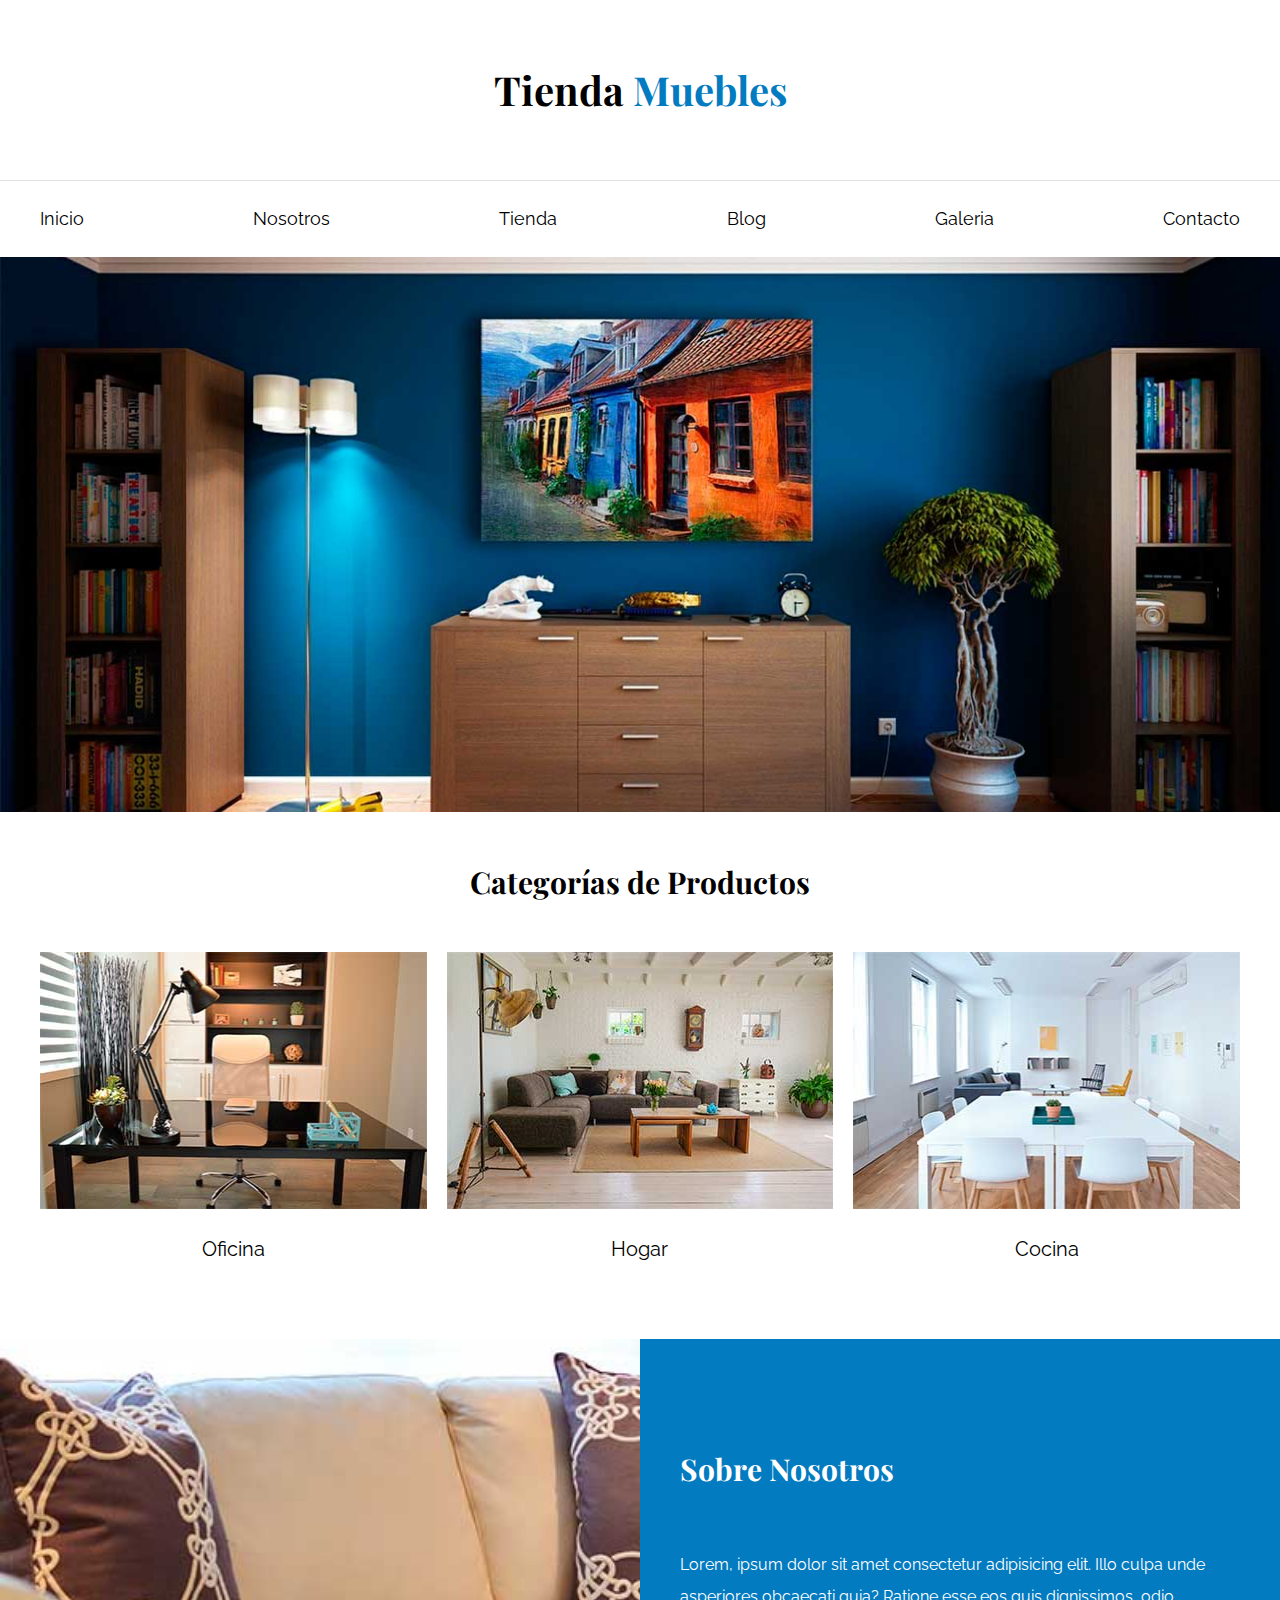
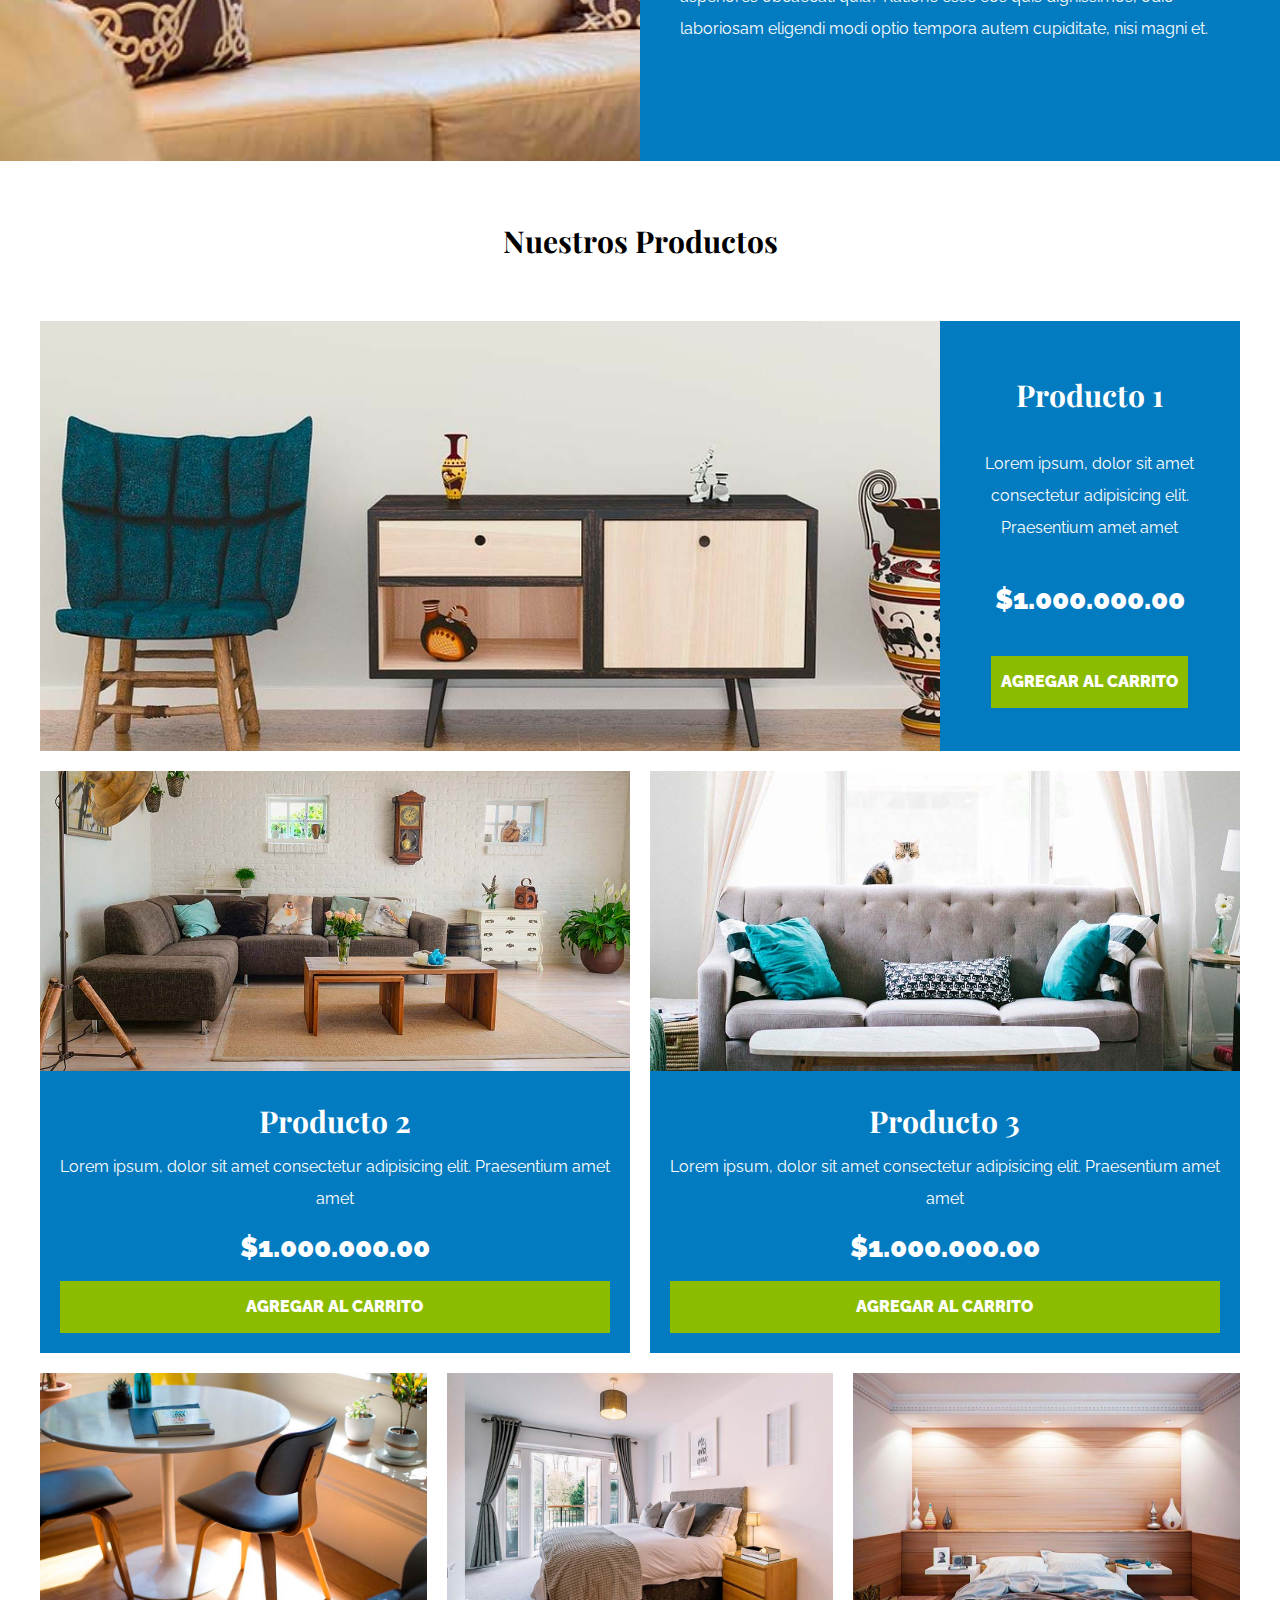
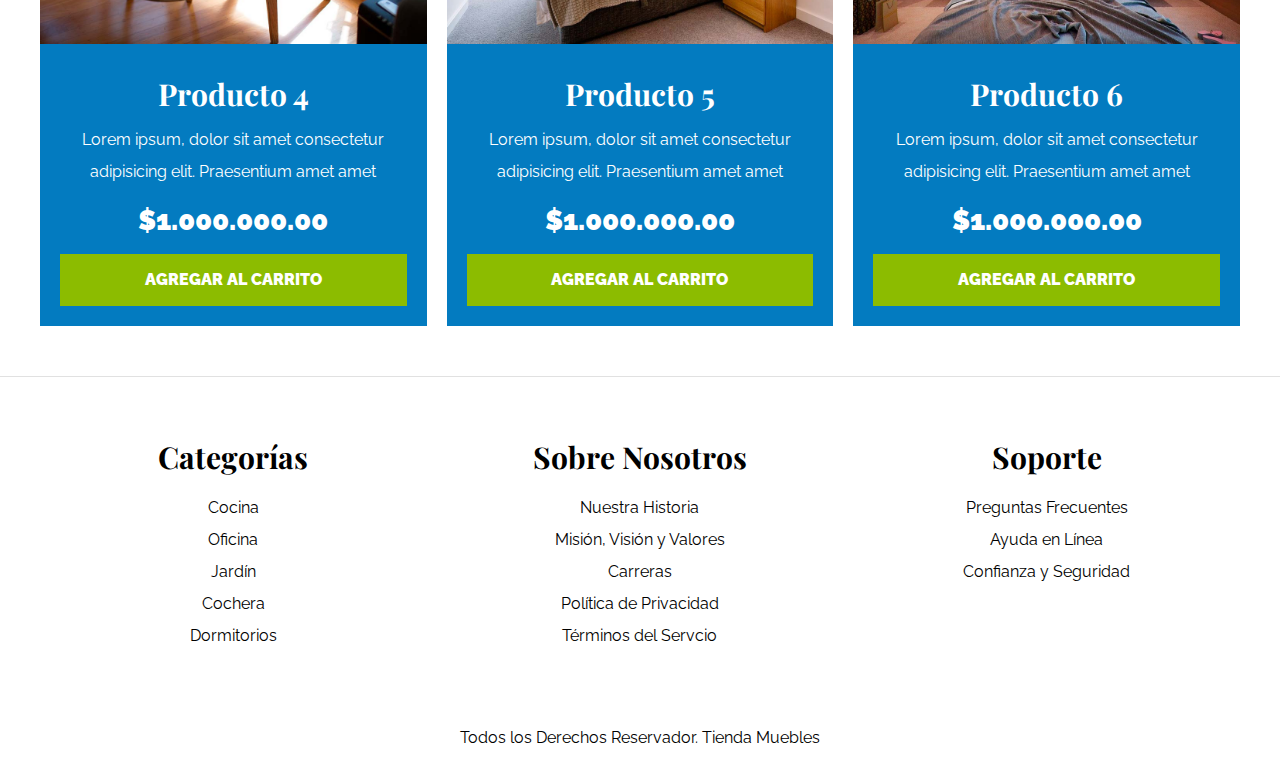
<file: index.html>
<!DOCTYPE html>
<html lang="es">
  <head>
    <meta charset="UTF-8" />
    <meta http-equiv="X-UA-Compatible" content="IE=edge" />
    <meta name="viewport" content="width=device-width, initial-scale=1.0" />
    <link rel="stylesheet" href="/assets/normalize.css" />
    <link rel="preconnect" href="https://fonts.googleapis.com" />
    <link rel="preconnect" href="https://fonts.gstatic.com" crossorigin />
    <link
      href="https://fonts.googleapis.com/css2?family=Playfair+Display:wght@700&family=Raleway:wght@400;700;900&display=swap"
      rel="stylesheet"
    />
    <link rel="stylesheet" href="/assets/styles.css" />
    <title>Tienda de Muebles</title>
  </head>
  <body>
    <header>
      <h1 class="nombre-sitio">Tienda <span>Muebles</span></h1>
    </header>

    <div class="contenedor-navegacion">
      <nav class="nav-principal contenedor">
        <a href="index.html" class="nav-enlace">Inicio</a>
        <a href="nosotros.html" class="nav-enlace">Nosotros</a>
        <a href="tienda.html" class="nav-enlace">Tienda</a>
        <a href="blog.html" class="nav-enlace">Blog</a>
        <a href="galeria.html" class="nav-enlace">Galeria</a>
        <a href="Contacto.html" class="nav-enlace">Contacto</a>
      </nav>
    </div>

    <div class="heroe"></div>

    <section class="contenedor categorias">
      <h2 class="titulo-seccion">Categorías de Productos</h2>
      <div class="listado-categorias">
        <div class="categoria">
          <img src="/assets/img/categoria1.jpg" alt="Imagen categoria" />
          <a href="#">Oficina</a>
        </div>

        <div class="categoria">
          <img src="/assets/img/categoria2.jpg" alt="Imagen categoria" />
          <a href="#">Hogar</a>
        </div>

        <div class="categoria">
          <img src="/assets/img/categoria3.jpg" alt="Imagen categoria" />
          <a href="#">Cocina</a>
        </div>
      </div>
    </section>

    <section class="sobre-nosotros">
      <div class="contenedor sobre-nosotros-grid">
        <div class="texto-nosotros">
          <h2>Sobre Nosotros</h2>
          <p>
            Lorem, ipsum dolor sit amet consectetur adipisicing elit. Illo culpa
            unde asperiores obcaecati quia? Ratione esse eos quis dignissimos,
            odio laboriosam eligendi modi optio tempora autem cupiditate, nisi
            magni et.
          </p>
        </div>
      </div>
    </section>

    <main class="contenido-principal contenedor">
      <h2 class="text-center">Nuestros Productos</h2>
      <div class="listado-productos contenedor">

        <div class="producto">
          <img src="/assets/img/producto1.jpg" alt="Imagen Producto" />
          <div class="texto-producto">
            <h3>Producto 1</h3>
            <p>
              Lorem ipsum, dolor sit amet consectetur adipisicing elit.
              Praesentium amet amet
            </p>
            <p class="precio">$1.000.000.00</p>
            <a href="#" class="btn">Agregar al Carrito</a>
          </div>
          <!--Info Producto-->
        </div>
        <!--Producto-->

        <div class="producto">
          <img src="/assets/img/producto2.jpg" alt="Imagen Producto" />
          <div class="texto-producto">
            <h3>Producto 2</h3>
            <p>
              Lorem ipsum, dolor sit amet consectetur adipisicing elit.
              Praesentium amet amet
            </p>
            <p class="precio">$1.000.000.00</p>
            <a href="#" class="btn">Agregar al Carrito</a>
          </div>
          <!--Info Producto-->
        </div>
        <!--Producto-->

        <div class="producto">
          <img src="/assets/img/producto3.jpg" alt="Imagen Producto" />
          <div class="texto-producto">
            <h3>Producto 3</h3>
            <p>
              Lorem ipsum, dolor sit amet consectetur adipisicing elit.
              Praesentium amet amet
            </p>
            <p class="precio">$1.000.000.00</p>
            <a href="#" class="btn">Agregar al Carrito</a>
          </div>
          <!--Info Producto-->
        </div>
        <!--Producto-->

        <div class="producto">
          <img src="/assets/img/producto4.jpg" alt="Imagen Producto" />
          <div class="texto-producto">
            <h3>Producto 4</h3>
            <p>
              Lorem ipsum, dolor sit amet consectetur adipisicing elit.
              Praesentium amet amet
            </p>
            <p class="precio">$1.000.000.00</p>
            <a href="#" class="btn">Agregar al Carrito</a>
          </div>
          <!--Info Producto-->
        </div>
        <!--Producto-->

        <div class="producto">
          <img src="/assets/img/producto5.jpg" alt="Imagen Producto" />
          <div class="texto-producto">
            <h3>Producto 5</h3>
            <p>
              Lorem ipsum, dolor sit amet consectetur adipisicing elit.
              Praesentium amet amet
            </p>
            <p class="precio">$1.000.000.00</p>
            <a href="#" class="btn">Agregar al Carrito</a>
          </div>
          <!--Info Producto-->
        </div>
        <!--Producto-->

        <div class="producto">
          <img src="/assets/img/producto6.jpg" alt="Imagen Producto" />
          <div class="texto-producto">
            <h3>Producto 6</h3>
            <p>
              Lorem ipsum, dolor sit amet consectetur adipisicing elit.
              Praesentium amet amet
            </p>
            <p class="precio">$1.000.000.00</p>
            <a href="#" class="btn">Agregar al Carrito</a>
          </div>
          <!--Info Producto-->
        </div>
        <!--Producto-->
      </div>
      <!--Fin de listado de productos-->
    </main>

    <footer class="side-footer">
      <div class="grid-footer contenedor">
        <div>
          <h3>Categorías</h3>
  
          <nav class="footer-menu">
            <a href="#">Cocina</a>
            <a href="#">Oficina</a>
            <a href="#">Jardín</a>
            <a href="#">Cochera</a>
            <a href="#">Dormitorios</a>
          </nav>
        </div>
  
        <div>
          <h3>Sobre Nosotros</h3>
  
          <nav class="footer-menu">
            <a href="#">Nuestra Historia</a>
            <a href="#">Misión, Visión y Valores</a>
            <a href="#">Carreras</a>
            <a href="#">Política de Privacidad</a>
            <a href="#">Términos del Servcio</a>
          </nav>
        </div>
  
        <div>
          <h3>Soporte</h3>
  
          <nav class="footer-menu">
            <a href="#">Preguntas Frecuentes</a>
            <a href="#">Ayuda en Línea</a>
            <a href="#">Confianza y Seguridad</a>
          </nav>
        </div>
      </div>
      <p class="copyright">Todos los Derechos Reservador. Tienda Muebles</p>
    </footer>
  </body>
</html>
</file>
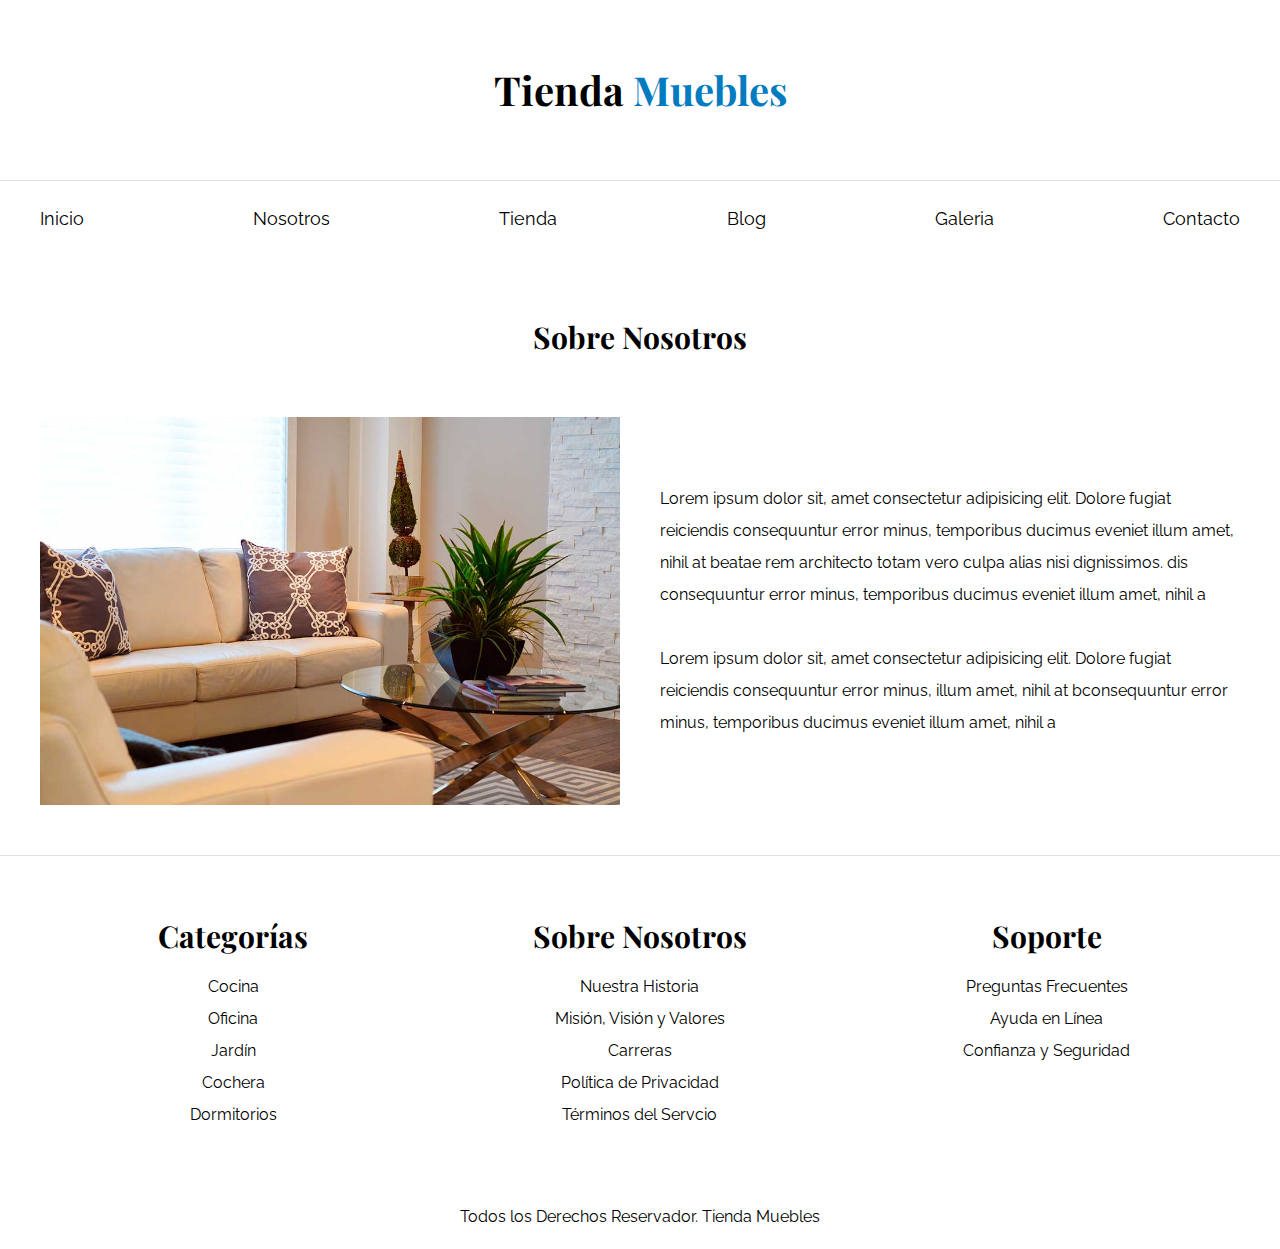
<file: base.html>
<!DOCTYPE html>
<html lang="es">
  <head>
    <meta charset="UTF-8" />
    <meta http-equiv="X-UA-Compatible" content="IE=edge" />
    <meta name="viewport" content="width=device-width, initial-scale=1.0" />
    <title>Tienda de Muebles - Nosotros</title>
    <link rel="stylesheet" href="/assets/normalize.css" />
    <link rel="preconnect" href="https://fonts.googleapis.com" />
    <link rel="preconnect" href="https://fonts.gstatic.com" crossorigin />
    <link
      href="https://fonts.googleapis.com/css2?family=Playfair+Display:wght@700&family=Raleway:wght@400;700;900&display=swap"
      rel="stylesheet"
    />
    <link rel="stylesheet" href="/assets/styles.css" />
  </head>
  <body>
    <header>
      <h1 class="nombre-sitio">Tienda <span>Muebles</span></h1>
    </header>

    <div class="contenedor-navegacion dawn">
      <nav class="nav-principal contenedor">
        <a href="index.html" class="nav-enlace">Inicio</a>
        <a href="nosotros.html" class="nav-enlace">Nosotros</a>
        <a href="tienda.html" class="nav-enlace">Tienda</a>
        <a href="blog.html" class="nav-enlace">Blog</a>
        <a href="galeria.html" class="nav-enlace">Galeria</a>
        <a href="Contacto.html" class="nav-enlace">Contacto</a>
      </nav>
    </div>

    <main class="contenedor">
      <h2 class="text-center titulo-nosotros">Sobre Nosotros</h2>

      <div class="contenido-nosotros">
        <div class="imagen">
          <img src="/assets/img/nosotros.jpg" alt="Imagen sobre nosotros">
        </div>
        
        <div class="informacion-nosotros">
          <p>Lorem ipsum dolor sit, amet consectetur adipisicing elit. Dolore fugiat reiciendis consequuntur error minus, temporibus ducimus eveniet illum amet, nihil at beatae rem architecto totam vero culpa alias nisi dignissimos. dis consequuntur error minus, temporibus ducimus eveniet illum amet, nihil a</p>
          <p>Lorem ipsum dolor sit, amet consectetur adipisicing elit. Dolore fugiat reiciendis consequuntur error minus,  illum amet, nihil at bconsequuntur error minus, temporibus ducimus eveniet illum amet, nihil a</p>
        </div>
      </div>
    </main>

    <footer class="side-footer">
      <div class="grid-footer contenedor">
        <div>
          <h3>Categorías</h3>
  
          <nav class="footer-menu">
            <a href="#">Cocina</a>
            <a href="#">Oficina</a>
            <a href="#">Jardín</a>
            <a href="#">Cochera</a>
            <a href="#">Dormitorios</a>
          </nav>
        </div>
  
        <div>
          <h3>Sobre Nosotros</h3>
  
          <nav class="footer-menu">
            <a href="#">Nuestra Historia</a>
            <a href="#">Misión, Visión y Valores</a>
            <a href="#">Carreras</a>
            <a href="#">Política de Privacidad</a>
            <a href="#">Términos del Servcio</a>
          </nav>
        </div>
  
        <div>
          <h3>Soporte</h3>
  
          <nav class="footer-menu">
            <a href="#">Preguntas Frecuentes</a>
            <a href="#">Ayuda en Línea</a>
            <a href="#">Confianza y Seguridad</a>
          </nav>
        </div>
      </div>
      <p class="copyright">Todos los Derechos Reservador. Tienda Muebles</p>
    </footer>
  </body>
</html>
</file>
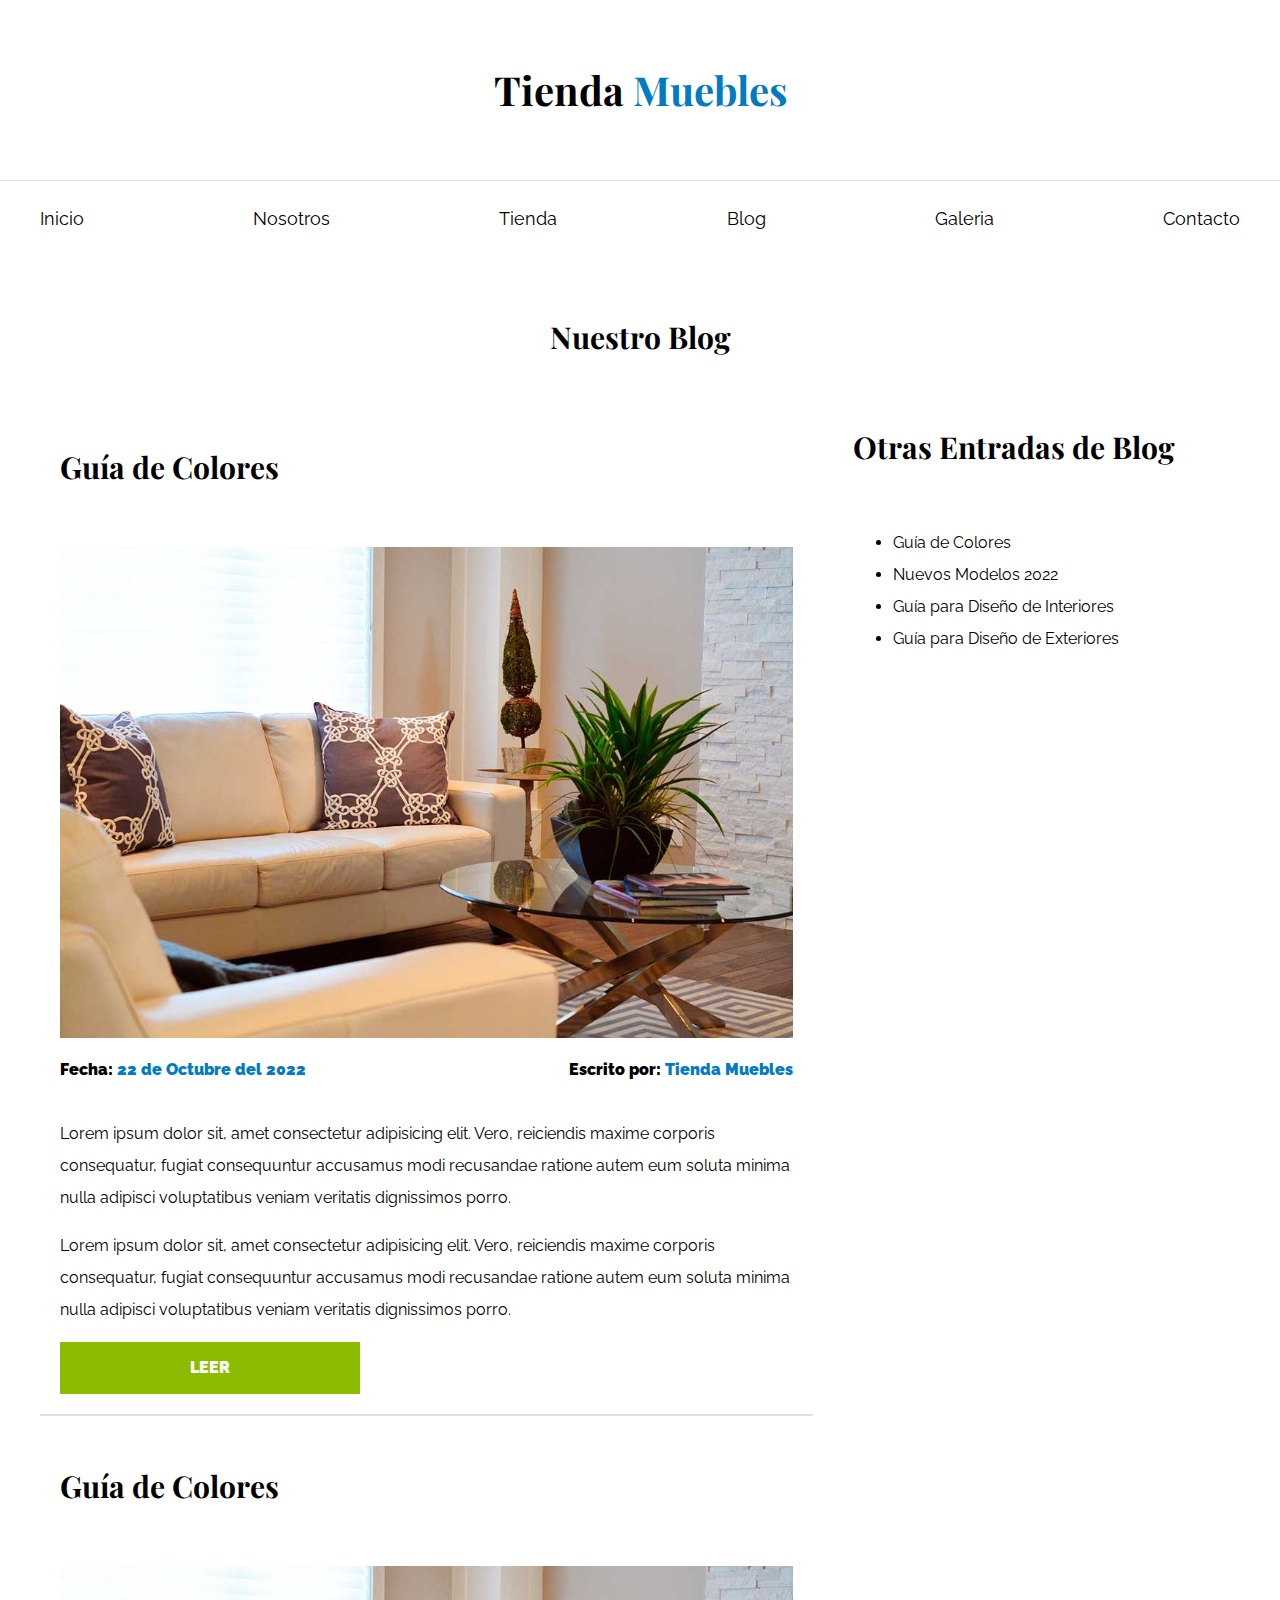
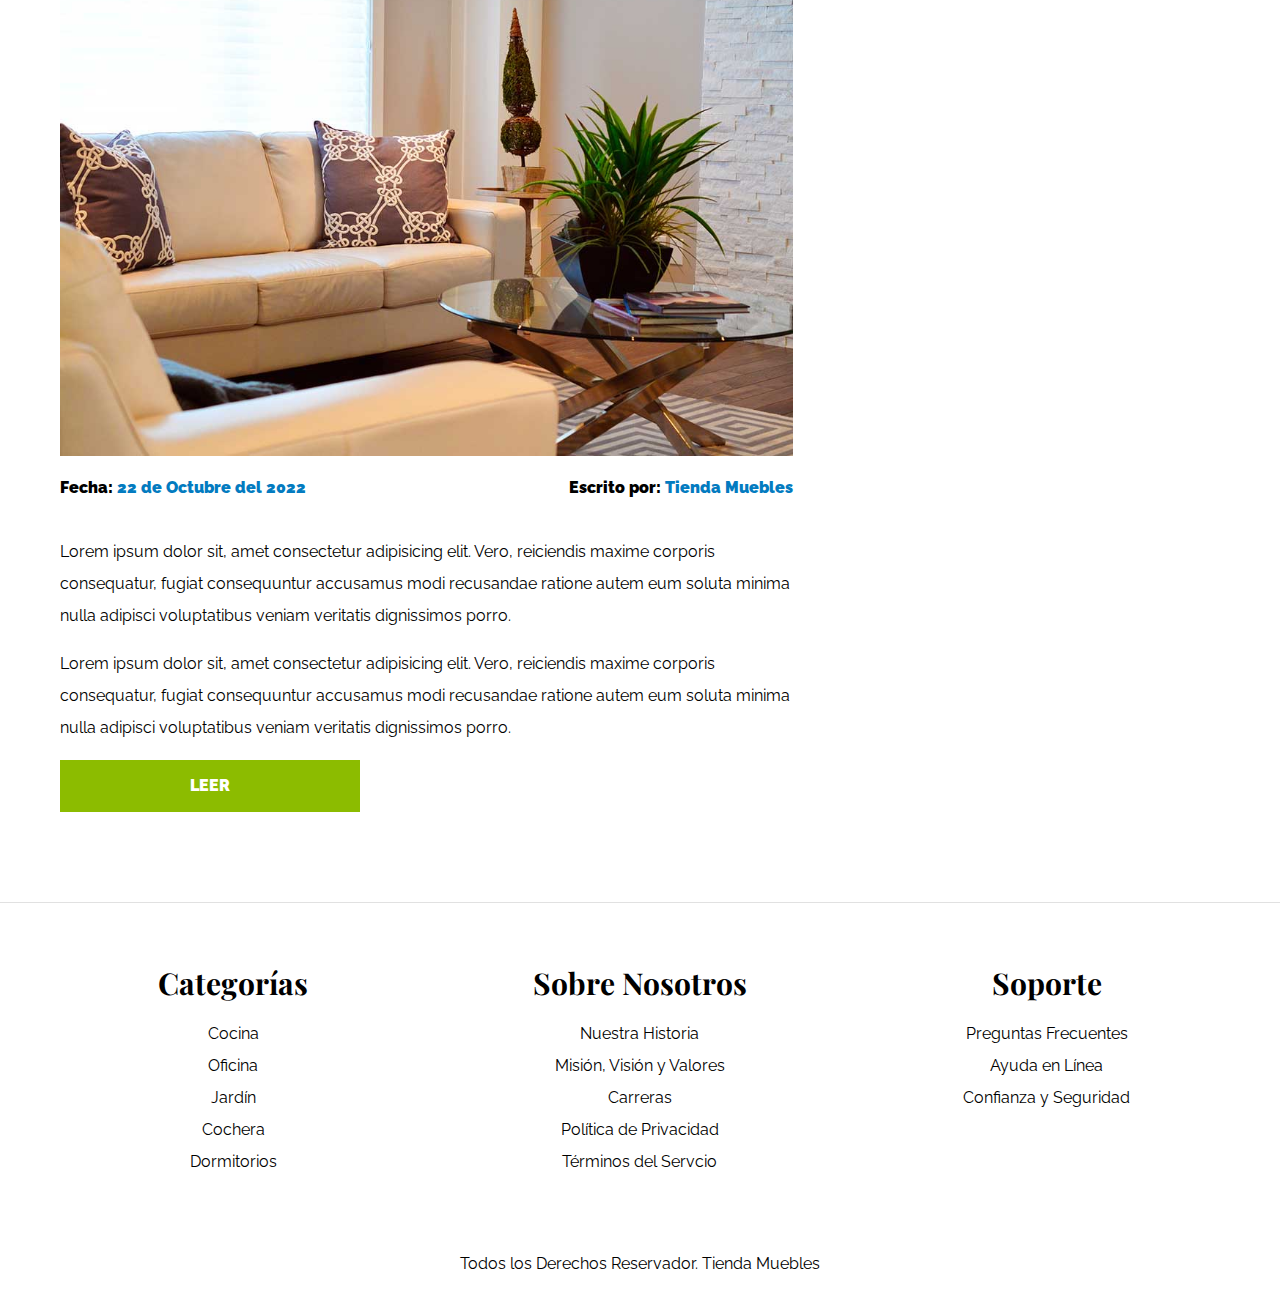
<file: blog.html>
<!DOCTYPE html>
<html lang="es">
  <head>
    <meta charset="UTF-8" />
    <meta http-equiv="X-UA-Compatible" content="IE=edge" />
    <meta name="viewport" content="width=device-width, initial-scale=1.0" />
    <title>Tienda de Muebles - Blog</title>
    <link rel="stylesheet" href="/assets/normalize.css" />
    <link rel="preconnect" href="https://fonts.googleapis.com" />
    <link rel="preconnect" href="https://fonts.gstatic.com" crossorigin />
    <link
      href="https://fonts.googleapis.com/css2?family=Playfair+Display:wght@700&family=Raleway:wght@400;700;900&display=swap"
      rel="stylesheet"
    />
    <link rel="stylesheet" href="/assets/styles.css" />
  </head>
  <body>
    <header>
      <h1 class="nombre-sitio">Tienda <span>Muebles</span></h1>
    </header>

    <div class="contenedor-navegacion dawn">
      <nav class="nav-principal contenedor">
        <a href="index.html" class="nav-enlace">Inicio</a>
        <a href="nosotros.html" class="nav-enlace">Nosotros</a>
        <a href="tienda.html" class="nav-enlace">Tienda</a>
        <a href="blog.html" class="nav-enlace">Blog</a>
        <a href="galeria.html" class="nav-enlace">Galeria</a>
        <a href="Contacto.html" class="nav-enlace">Contacto</a>
      </nav>
    </div>

    <main class="contenedor">
      <h2 class="text-center titulo-nosotros">Nuestro Blog</h2>

      <section class="contenedor-blog">
        <div class="blog">
          <article class="entrada">
            <h2>Guía de Colores</h2>

            <div class="imagen">
              <img src="/assets/img/nosotros.jpg" alt="imagen blog" />
            </div>

            <div class="entrada-meta">
              <p>Fecha: <span>22 de Octubre del 2022</span></p>
              <p>Escrito por: <span>Tienda Muebles</span></p>
            </div>

            <div class="entrada-blog">
              <p>
                Lorem ipsum dolor sit, amet consectetur adipisicing elit. Vero,
                reiciendis maxime corporis consequatur, fugiat consequuntur
                accusamus modi recusandae ratione autem eum soluta minima nulla
                adipisci voluptatibus veniam veritatis dignissimos porro.
              </p>
              <p>
                Lorem ipsum dolor sit, amet consectetur adipisicing elit. Vero,
                reiciendis maxime corporis consequatur, fugiat consequuntur
                accusamus modi recusandae ratione autem eum soluta minima nulla
                adipisci voluptatibus veniam veritatis dignissimos porro.
              </p>
            </div>
            <a href="entrada.html" class="btn max-width-30">Leer</a>
          </article>

          <article class="entrada">
            <h2>Guía de Colores</h2>

            <div class="imagen">
              <img src="/assets/img/nosotros.jpg" alt="imagen blog" />
            </div>

            <div class="entrada-meta">
              <p>Fecha: <span>22 de Octubre del 2022</span></p>
              <p>Escrito por: <span>Tienda Muebles</span></p>
            </div>

            <div class="entrada-blog">
              <p>
                Lorem ipsum dolor sit, amet consectetur adipisicing elit. Vero,
                reiciendis maxime corporis consequatur, fugiat consequuntur
                accusamus modi recusandae ratione autem eum soluta minima nulla
                adipisci voluptatibus veniam veritatis dignissimos porro.
              </p>
              <p>
                Lorem ipsum dolor sit, amet consectetur adipisicing elit. Vero,
                reiciendis maxime corporis consequatur, fugiat consequuntur
                accusamus modi recusandae ratione autem eum soluta minima nulla
                adipisci voluptatibus veniam veritatis dignissimos porro.
              </p>
            </div>
            <a href="entrada.html" class="btn max-width-30">Leer</a>
          </article>
        </div>

        <aside>
          <h3>Otras Entradas de Blog</h3>

          <ul>
            <li>
              <a href="entradas.html">Guía de Colores</a>
            </li>
            <li>
              <a href="entradas.html">Nuevos Modelos 2022</a>
            </li>
            <li>
              <a href="entradas.html">Guía para Diseño de Interiores</a>
            </li>
            <li>
              <a href="entradas.html">Guía para Diseño de Exteriores</a>
            </li>
          </ul>
        </aside>
      </section>
    </main>

    <footer class="side-footer">
      <div class="grid-footer contenedor">
        <div>
          <h3>Categorías</h3>

          <nav class="footer-menu">
            <a href="#">Cocina</a>
            <a href="#">Oficina</a>
            <a href="#">Jardín</a>
            <a href="#">Cochera</a>
            <a href="#">Dormitorios</a>
          </nav>
        </div>

        <div>
          <h3>Sobre Nosotros</h3>

          <nav class="footer-menu">
            <a href="#">Nuestra Historia</a>
            <a href="#">Misión, Visión y Valores</a>
            <a href="#">Carreras</a>
            <a href="#">Política de Privacidad</a>
            <a href="#">Términos del Servcio</a>
          </nav>
        </div>

        <div>
          <h3>Soporte</h3>

          <nav class="footer-menu">
            <a href="#">Preguntas Frecuentes</a>
            <a href="#">Ayuda en Línea</a>
            <a href="#">Confianza y Seguridad</a>
          </nav>
        </div>
      </div>
      <p class="copyright">Todos los Derechos Reservador. Tienda Muebles</p>
    </footer>
  </body>
</html>
</file>
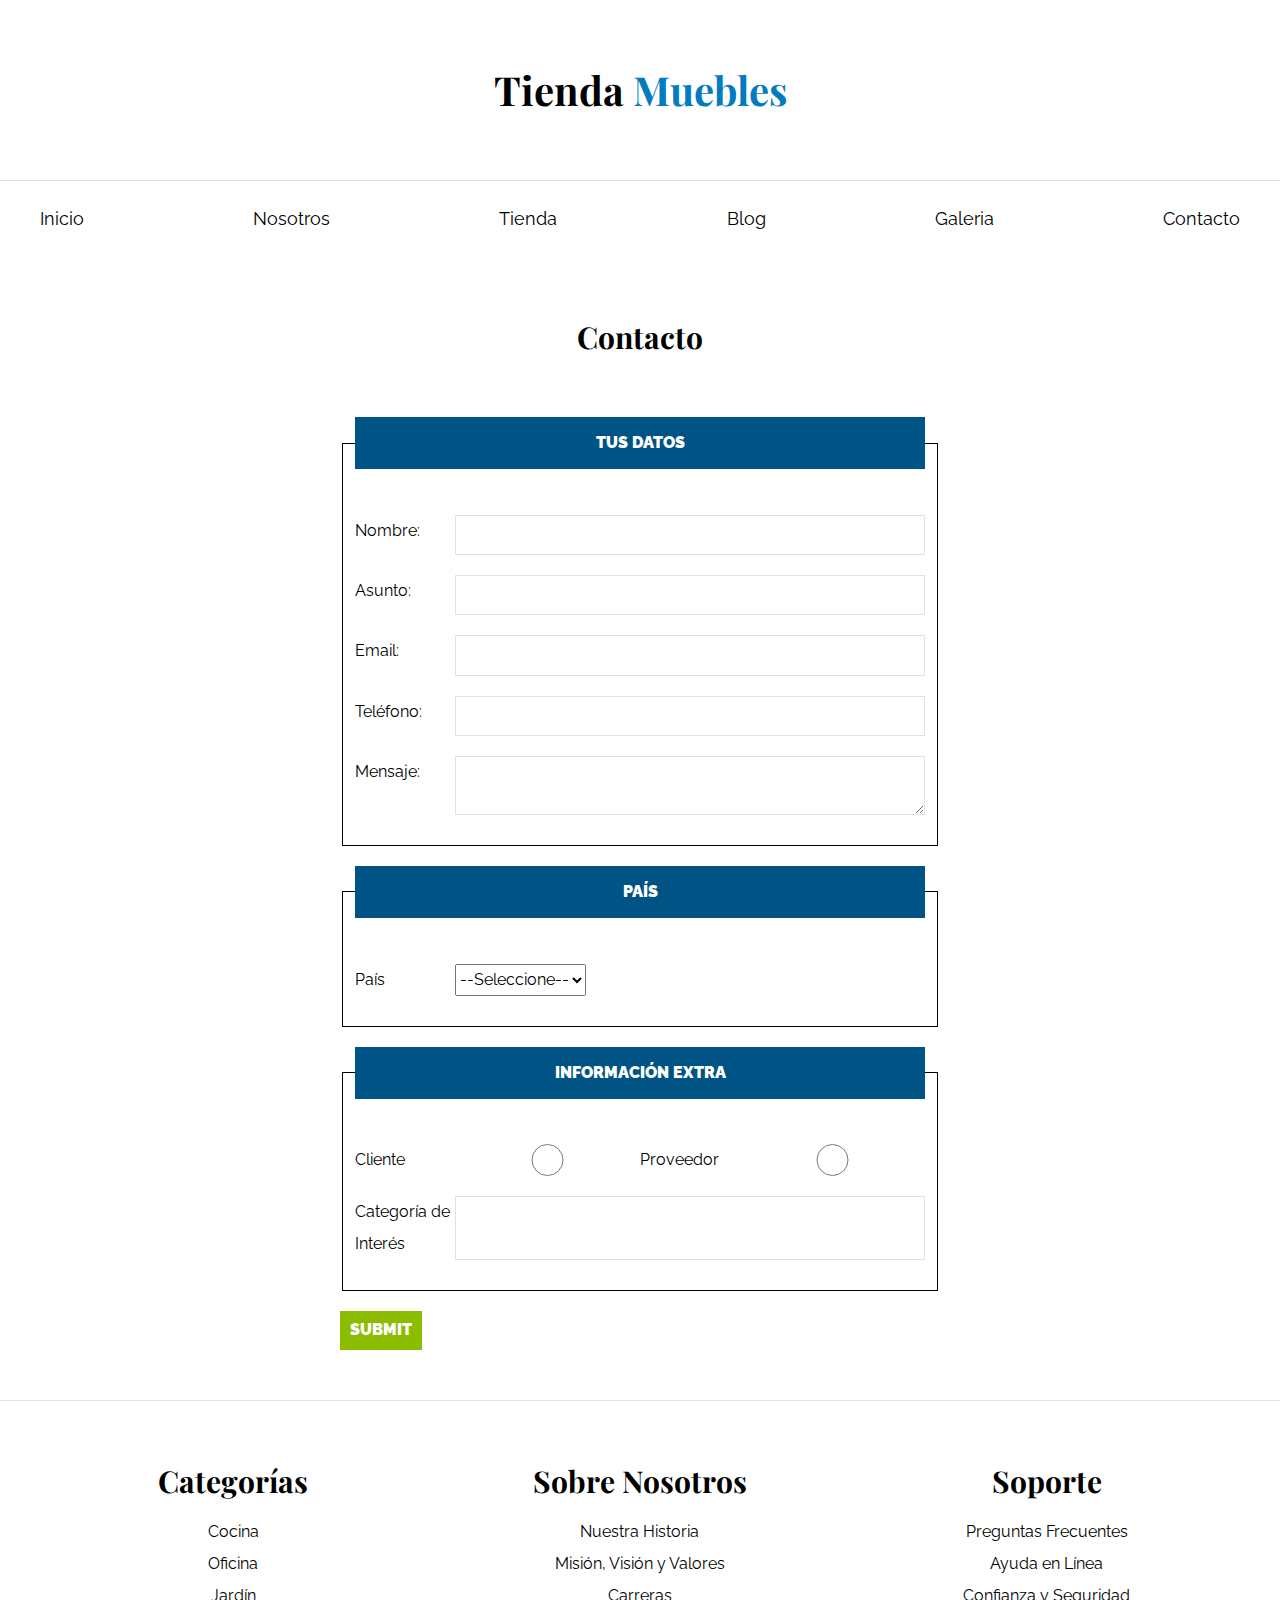
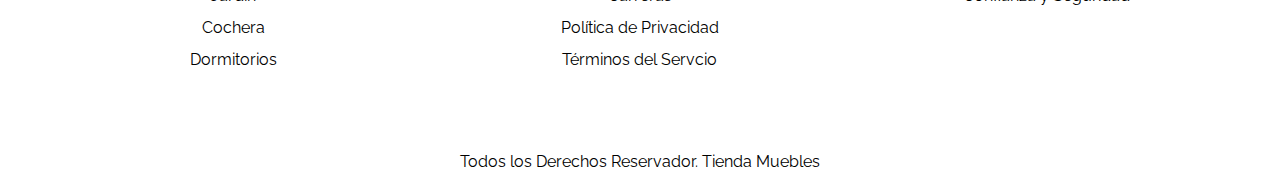
<file: contacto.html>
<!DOCTYPE html>
<html lang="es">
  <head>
    <meta charset="UTF-8" />
    <meta http-equiv="X-UA-Compatible" content="IE=edge" />
    <meta name="viewport" content="width=device-width, initial-scale=1.0" />
    <title>Tienda de Muebles - Contacto</title>
    <link rel="stylesheet" href="/assets/normalize.css" />
    <link rel="preconnect" href="https://fonts.googleapis.com" />
    <link rel="preconnect" href="https://fonts.gstatic.com" crossorigin />
    <link
      href="https://fonts.googleapis.com/css2?family=Playfair+Display:wght@700&family=Raleway:wght@400;700;900&display=swap"
      rel="stylesheet"
    />
    <link rel="stylesheet" href="/assets/styles.css" />
  </head>
  <body>
    <header>
      <h1 class="nombre-sitio">Tienda <span>Muebles</span></h1>
    </header>

    <div class="contenedor-navegacion dawn">
      <nav class="nav-principal contenedor">
        <a href="index.html" class="nav-enlace">Inicio</a>
        <a href="nosotros.html" class="nav-enlace">Nosotros</a>
        <a href="tienda.html" class="nav-enlace">Tienda</a>
        <a href="blog.html" class="nav-enlace">Blog</a>
        <a href="galeria.html" class="nav-enlace">Galeria</a>
        <a href="Contacto.html" class="nav-enlace">Contacto</a>
      </nav>
    </div>

    <main class="contenedor">
      <h2 class="text-center titulo-nosotros">Contacto</h2>

      <form action="" class="formulario">
        <fieldset>
          <legend>Tus Datos</legend>
          <div class="campo">
            <label for="nombre">Nombre:</label>
            <input id="nombre" type="text"/>
          </div>

          <div class="campo">
            <label for="asunto">Asunto:</label>
            <input id="asunto" type="text" />
          </div>  

          <div class="campo">
            <label for="email">Email:</label>
            <input id="email" type="email" />
          </div>  

          <div class="campo">
            <label for="tel">Teléfono:</label>
            <input id="tel" type="tel" />
          </div>  

          <div class="campo">
            <label for="mensaje">Mensaje:</label>
            <textarea name="" id="mensaje"></textarea>
          </div>  

        </fieldset>

        <fieldset>
          <legend>País</legend>
          <div class="campo">
              <label for="pais">País</label>
              <select name="" id="pais">
                  <option>--Seleccione--</option>
                  <option>México</option>
                  <option>Perú</option>
                  <option>Argentina</option>
                  <option>Venezuela</option>
              </select>
          </div>
        </fieldset>

        <fieldset>
          <legend>Información Extra</legend>
          <div class="campo">
              <label for="cliente">Cliente</label>
              <input id="cliente" type="radio" name="tipo">

              <label for="proveedor">Proveedor</label>
              <input id="proveedor" type="radio"name="tipo">
          </div>

          <div class="campo">
              <label for="categoria">Categoría de Interés</label>
              <input type="text" list="categorias" name="categorias">
              <datalist id="categorias">
                  <option value="Cocina"></option>
                  <option value="Exterior"></option>
                  <option value="Recamaras"></option>
                  <option value="Oficina"></option>
                  <option value="Televisión"></option>
              </datalist>
          </div>
        </fieldset>

        <input type="submit" class="btn">
      </form>
    </main>

    <footer class="side-footer">
      <div class="grid-footer contenedor">
        <div>
          <h3>Categorías</h3>

          <nav class="footer-menu">
            <a href="#">Cocina</a>
            <a href="#">Oficina</a>
            <a href="#">Jardín</a>
            <a href="#">Cochera</a>
            <a href="#">Dormitorios</a>
          </nav>
        </div>

        <div>
          <h3>Sobre Nosotros</h3>

          <nav class="footer-menu">
            <a href="#">Nuestra Historia</a>
            <a href="#">Misión, Visión y Valores</a>
            <a href="#">Carreras</a>
            <a href="#">Política de Privacidad</a>
            <a href="#">Términos del Servcio</a>
          </nav>
        </div>

        <div>
          <h3>Soporte</h3>

          <nav class="footer-menu">
            <a href="#">Preguntas Frecuentes</a>
            <a href="#">Ayuda en Línea</a>
            <a href="#">Confianza y Seguridad</a>
          </nav>
        </div>
      </div>
      <p class="copyright">Todos los Derechos Reservador. Tienda Muebles</p>
    </footer>
  </body>
</html>
</file>
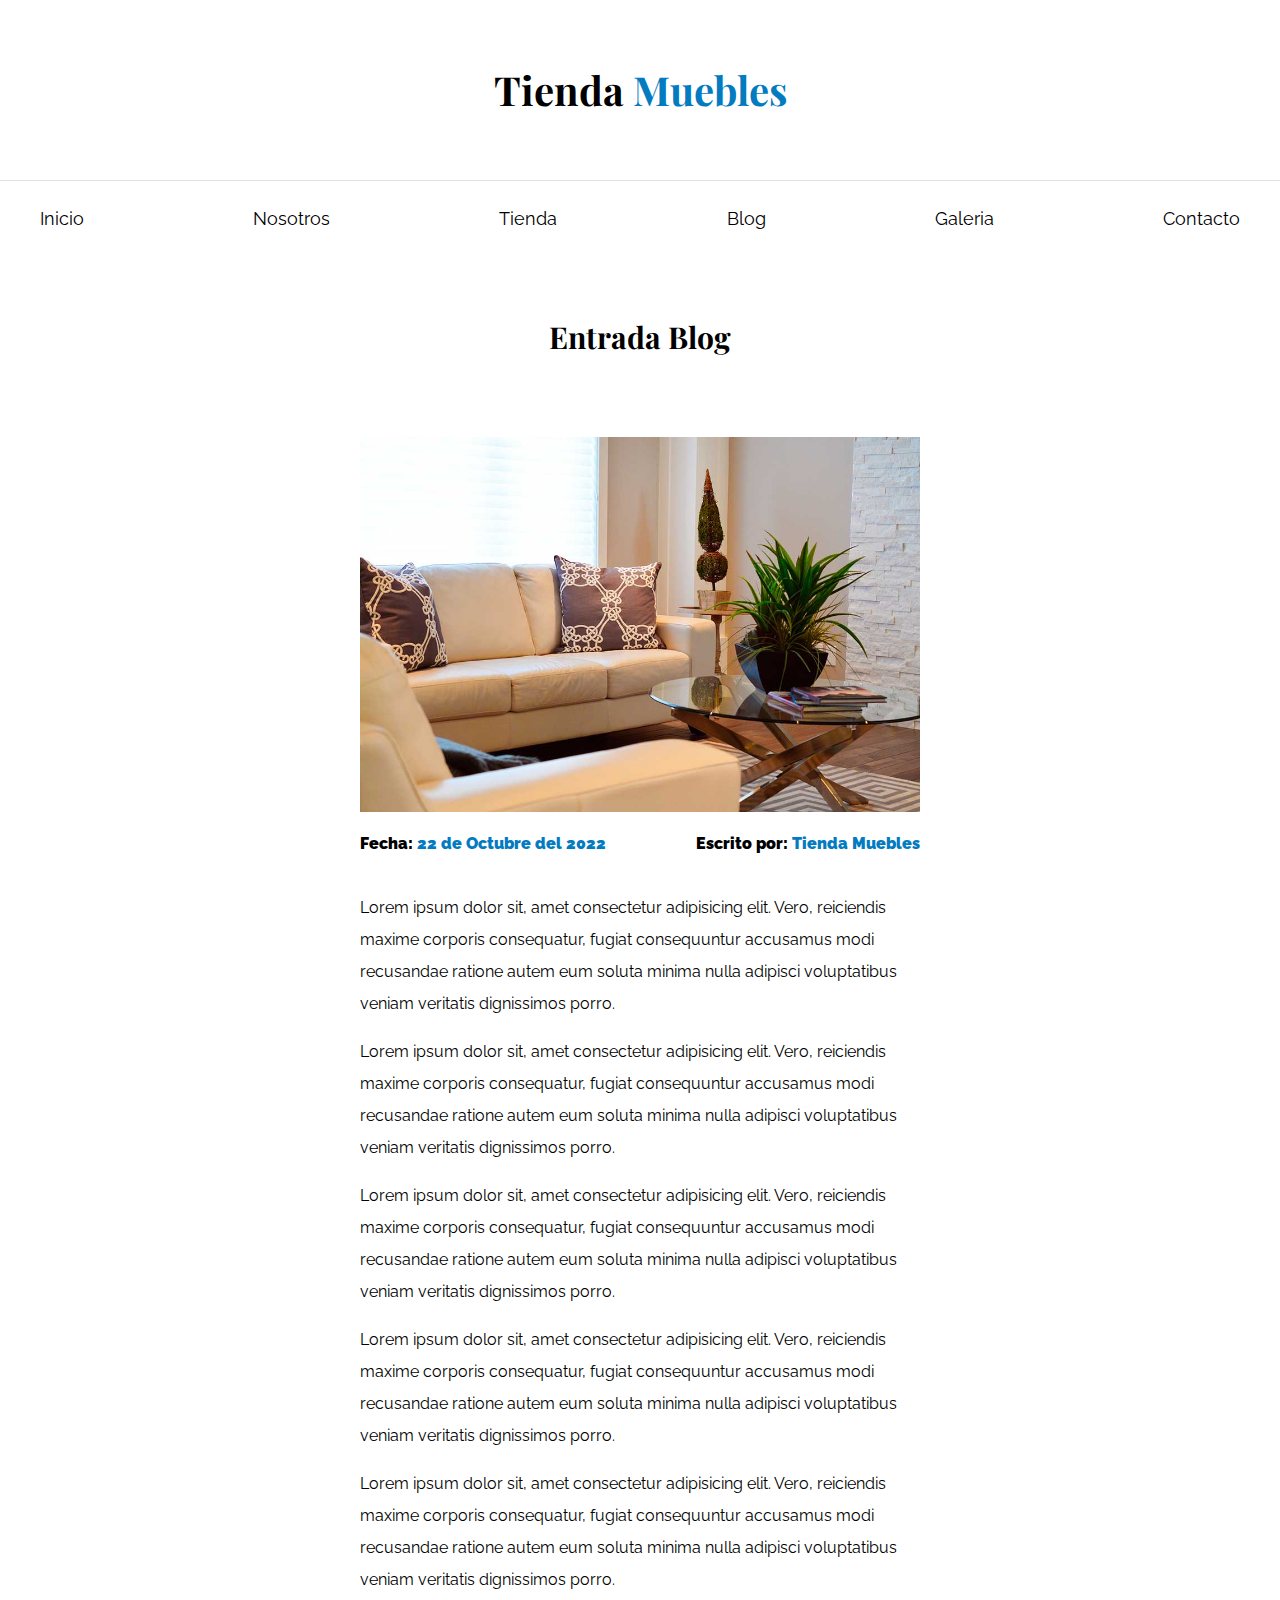
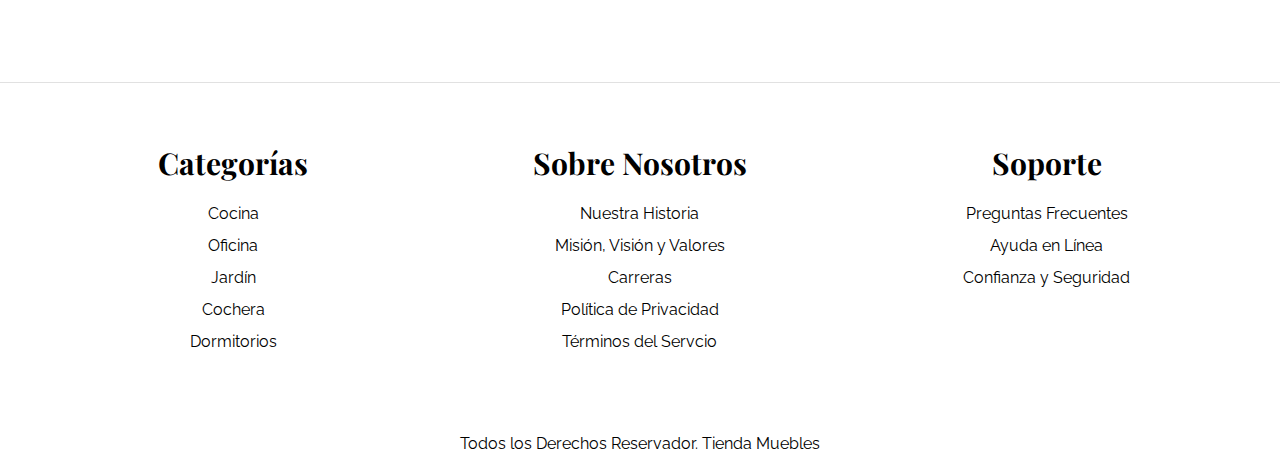
<file: entrada.html>
<!DOCTYPE html>
<html lang="es">
  <head>
    <meta charset="UTF-8" />
    <meta http-equiv="X-UA-Compatible" content="IE=edge" />
    <meta name="viewport" content="width=device-width, initial-scale=1.0" />
    <title>Tienda de Muebles - Entrada</title>
    <link rel="stylesheet" href="/assets/normalize.css" />
    <link rel="preconnect" href="https://fonts.googleapis.com" />
    <link rel="preconnect" href="https://fonts.gstatic.com" crossorigin />
    <link
      href="https://fonts.googleapis.com/css2?family=Playfair+Display:wght@700&family=Raleway:wght@400;700;900&display=swap"
      rel="stylesheet"
    />
    <link rel="stylesheet" href="/assets/styles.css" />
  </head>
  <body>
    <header>
      <h1 class="nombre-sitio">Tienda <span>Muebles</span></h1>
    </header>

    <div class="contenedor-navegacion dawn">
      <nav class="nav-principal contenedor">
        <a href="index.html" class="nav-enlace">Inicio</a>
        <a href="nosotros.html" class="nav-enlace">Nosotros</a>
        <a href="tienda.html" class="nav-enlace">Tienda</a>
        <a href="blog.html" class="nav-enlace">Blog</a>
        <a href="galeria.html" class="nav-enlace">Galeria</a>
        <a href="Contacto.html" class="nav-enlace">Contacto</a>
      </nav>
    </div>

    <main class="contenedor">
      <h2 class="text-center titulo-nosotros">Entrada Blog</h2>

      <article class="entrada contenido-entrada-blog">

        <div class="imagen">
          <img src="/assets/img/nosotros.jpg" alt="imagen blog" />
        </div>

        <div class="entrada-meta">
          <p>Fecha: <span>22 de Octubre del 2022</span></p>
          <p>Escrito por: <span>Tienda Muebles</span></p>
        </div>

        <div class="entrada-blog">
          <p>
            Lorem ipsum dolor sit, amet consectetur adipisicing elit. Vero,
            reiciendis maxime corporis consequatur, fugiat consequuntur
            accusamus modi recusandae ratione autem eum soluta minima nulla
            adipisci voluptatibus veniam veritatis dignissimos porro.
          </p>
          <p>
            Lorem ipsum dolor sit, amet consectetur adipisicing elit. Vero,
            reiciendis maxime corporis consequatur, fugiat consequuntur
            accusamus modi recusandae ratione autem eum soluta minima nulla
            adipisci voluptatibus veniam veritatis dignissimos porro.
          </p>
          <p>
            Lorem ipsum dolor sit, amet consectetur adipisicing elit. Vero,
            reiciendis maxime corporis consequatur, fugiat consequuntur
            accusamus modi recusandae ratione autem eum soluta minima nulla
            adipisci voluptatibus veniam veritatis dignissimos porro.
          </p>
          <p>
            Lorem ipsum dolor sit, amet consectetur adipisicing elit. Vero,
            reiciendis maxime corporis consequatur, fugiat consequuntur
            accusamus modi recusandae ratione autem eum soluta minima nulla
            adipisci voluptatibus veniam veritatis dignissimos porro.
          </p>
          <p>
            Lorem ipsum dolor sit, amet consectetur adipisicing elit. Vero,
            reiciendis maxime corporis consequatur, fugiat consequuntur
            accusamus modi recusandae ratione autem eum soluta minima nulla
            adipisci voluptatibus veniam veritatis dignissimos porro.
          </p>
        </div>

      </article>
      
    </main>

    <footer class="side-footer">
      <div class="grid-footer contenedor">
        <div>
          <h3>Categorías</h3>
  
          <nav class="footer-menu">
            <a href="#">Cocina</a>
            <a href="#">Oficina</a>
            <a href="#">Jardín</a>
            <a href="#">Cochera</a>
            <a href="#">Dormitorios</a>
          </nav>
        </div>
  
        <div>
          <h3>Sobre Nosotros</h3>
  
          <nav class="footer-menu">
            <a href="#">Nuestra Historia</a>
            <a href="#">Misión, Visión y Valores</a>
            <a href="#">Carreras</a>
            <a href="#">Política de Privacidad</a>
            <a href="#">Términos del Servcio</a>
          </nav>
        </div>
  
        <div>
          <h3>Soporte</h3>
  
          <nav class="footer-menu">
            <a href="#">Preguntas Frecuentes</a>
            <a href="#">Ayuda en Línea</a>
            <a href="#">Confianza y Seguridad</a>
          </nav>
        </div>
      </div>
      <p class="copyright">Todos los Derechos Reservador. Tienda Muebles</p>
    </footer>
  </body>
</html>
</file>
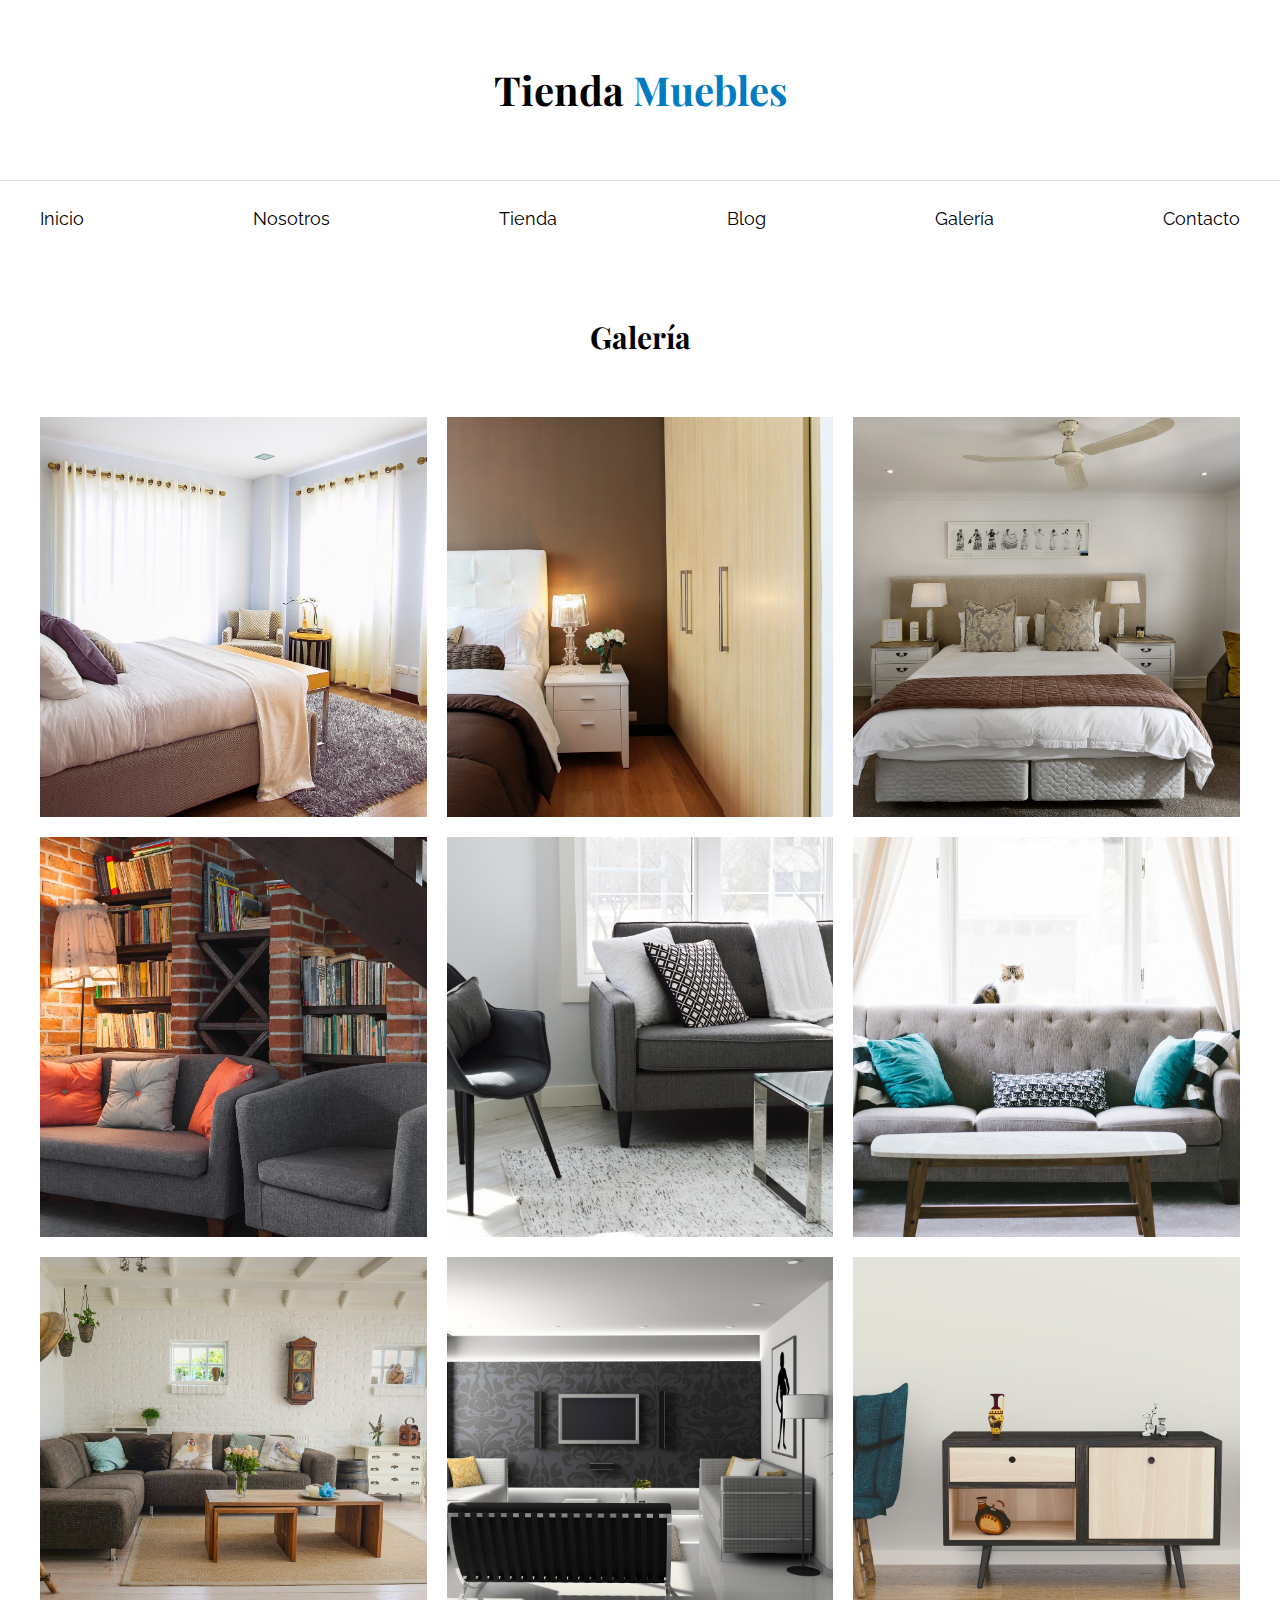
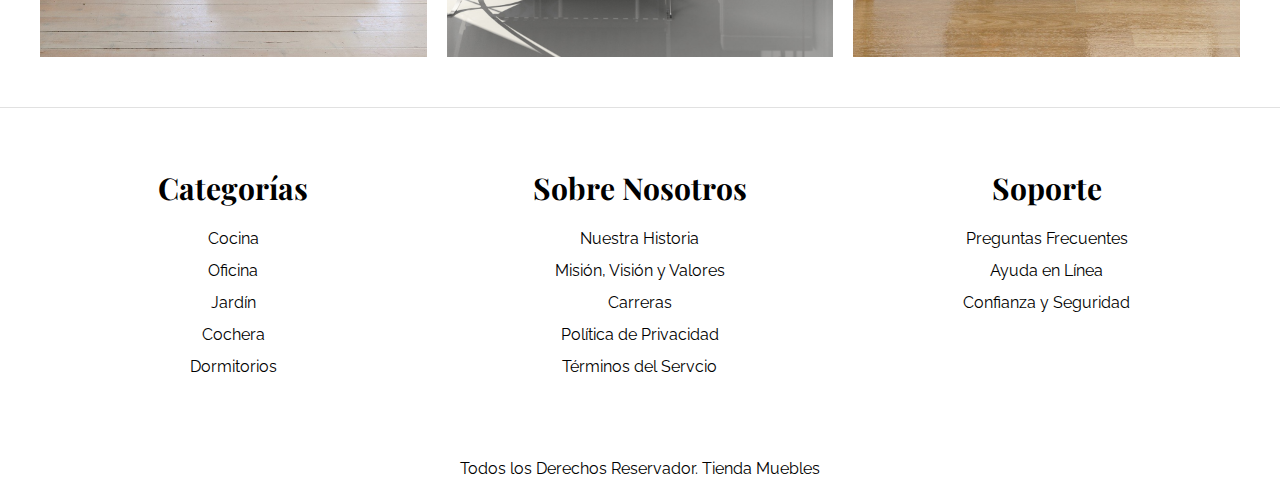
<file: galeria.html>
<!DOCTYPE html>
<html lang="es">
  <head>
    <meta charset="UTF-8" />
    <meta http-equiv="X-UA-Compatible" content="IE=edge" />
    <meta name="viewport" content="width=device-width, initial-scale=1.0" />
    <title>Tienda de Muebles - Galería</title>
    <link rel="stylesheet" href="/assets/normalize.css" />
    <link rel="preconnect" href="https://fonts.googleapis.com" />
    <link rel="preconnect" href="https://fonts.gstatic.com" crossorigin />
    <link
      href="https://fonts.googleapis.com/css2?family=Playfair+Display:wght@700&family=Raleway:wght@400;700;900&display=swap"
      rel="stylesheet"
    />
    <link rel="stylesheet" href="/assets/styles.css" />
  </head>
  <body>
    <header>
      <h1 class="nombre-sitio">Tienda <span>Muebles</span></h1>
    </header>

    <div class="contenedor-navegacion dawn">
      <nav class="nav-principal contenedor">
        <a href="index.html" class="nav-enlace">Inicio</a>
        <a href="nosotros.html" class="nav-enlace">Nosotros</a>
        <a href="tienda.html" class="nav-enlace">Tienda</a>
        <a href="blog.html" class="nav-enlace">Blog</a>
        <a href="galeria.html" class="nav-enlace">Galería</a>
        <a href="Contacto.html" class="nav-enlace">Contacto</a>
      </nav>
    </div>

    <main class="contenedor">
      <h2 class="text-center titulo-nosotros">Galería</h2>

      <ul class="galeria">
          <li>
              <a href="/assets/img/galeria_01.jpg">
                  <img src="/assets/img/galeria_01.jpg" alt="Imagen Galería">
              </a>
          </li>
          <li>
            <a href="/assets/img/galeria_02.jpg">
                <img src="/assets/img/galeria_02.jpg" alt="Imagen Galería">
            </a>
        </li>
        <li>
            <a href="/assets/img/galeria_03.jpg">
                <img src="/assets/img/galeria_03.jpg" alt="Imagen Galería">
            </a>
        </li>
        <li>
            <a href="/assets/img/galeria_04.jpg">
                <img src="/assets/img/galeria_04.jpg" alt="Imagen Galería">
            </a>
        </li>
        <li>
            <a href="/assets/img/galeria_05.jpg">
                <img src="/assets/img/galeria_05.jpg" alt="Imagen Galería">
            </a>
        </li>
        <li>
            <a href="/assets/img/galeria_06.jpg">
                <img src="/assets/img/galeria_06.jpg" alt="Imagen Galería">
            </a>
        </li>
        <li>
            <a href="/assets/img/galeria_07.jpg">
                <img src="/assets/img/galeria_07.jpg" alt="Imagen Galería">
            </a>
        </li>
        <li>
            <a href="/assets/img/galeria_08.jpg">
                <img src="/assets/img/galeria_08.jpg" alt="Imagen Galería">
            </a>
        </li>
        <li>
            <a href="/assets/img/galeria_09.jpg">
                <img src="/assets/img/galeria_09.jpg" alt="Imagen Galería">
            </a>
        </li>
      </ul>

    </main>

    <footer class="side-footer">
      <div class="grid-footer contenedor">
        <div>
          <h3>Categorías</h3>
  
          <nav class="footer-menu">
            <a href="#">Cocina</a>
            <a href="#">Oficina</a>
            <a href="#">Jardín</a>
            <a href="#">Cochera</a>
            <a href="#">Dormitorios</a>
          </nav>
        </div>
  
        <div>
          <h3>Sobre Nosotros</h3>
  
          <nav class="footer-menu">
            <a href="#">Nuestra Historia</a>
            <a href="#">Misión, Visión y Valores</a>
            <a href="#">Carreras</a>
            <a href="#">Política de Privacidad</a>
            <a href="#">Términos del Servcio</a>
          </nav>
        </div>
  
        <div>
          <h3>Soporte</h3>
  
          <nav class="footer-menu">
            <a href="#">Preguntas Frecuentes</a>
            <a href="#">Ayuda en Línea</a>
            <a href="#">Confianza y Seguridad</a>
          </nav>
        </div>
      </div>
      <p class="copyright">Todos los Derechos Reservador. Tienda Muebles</p>
    </footer>
  </body>
</html>
</file>
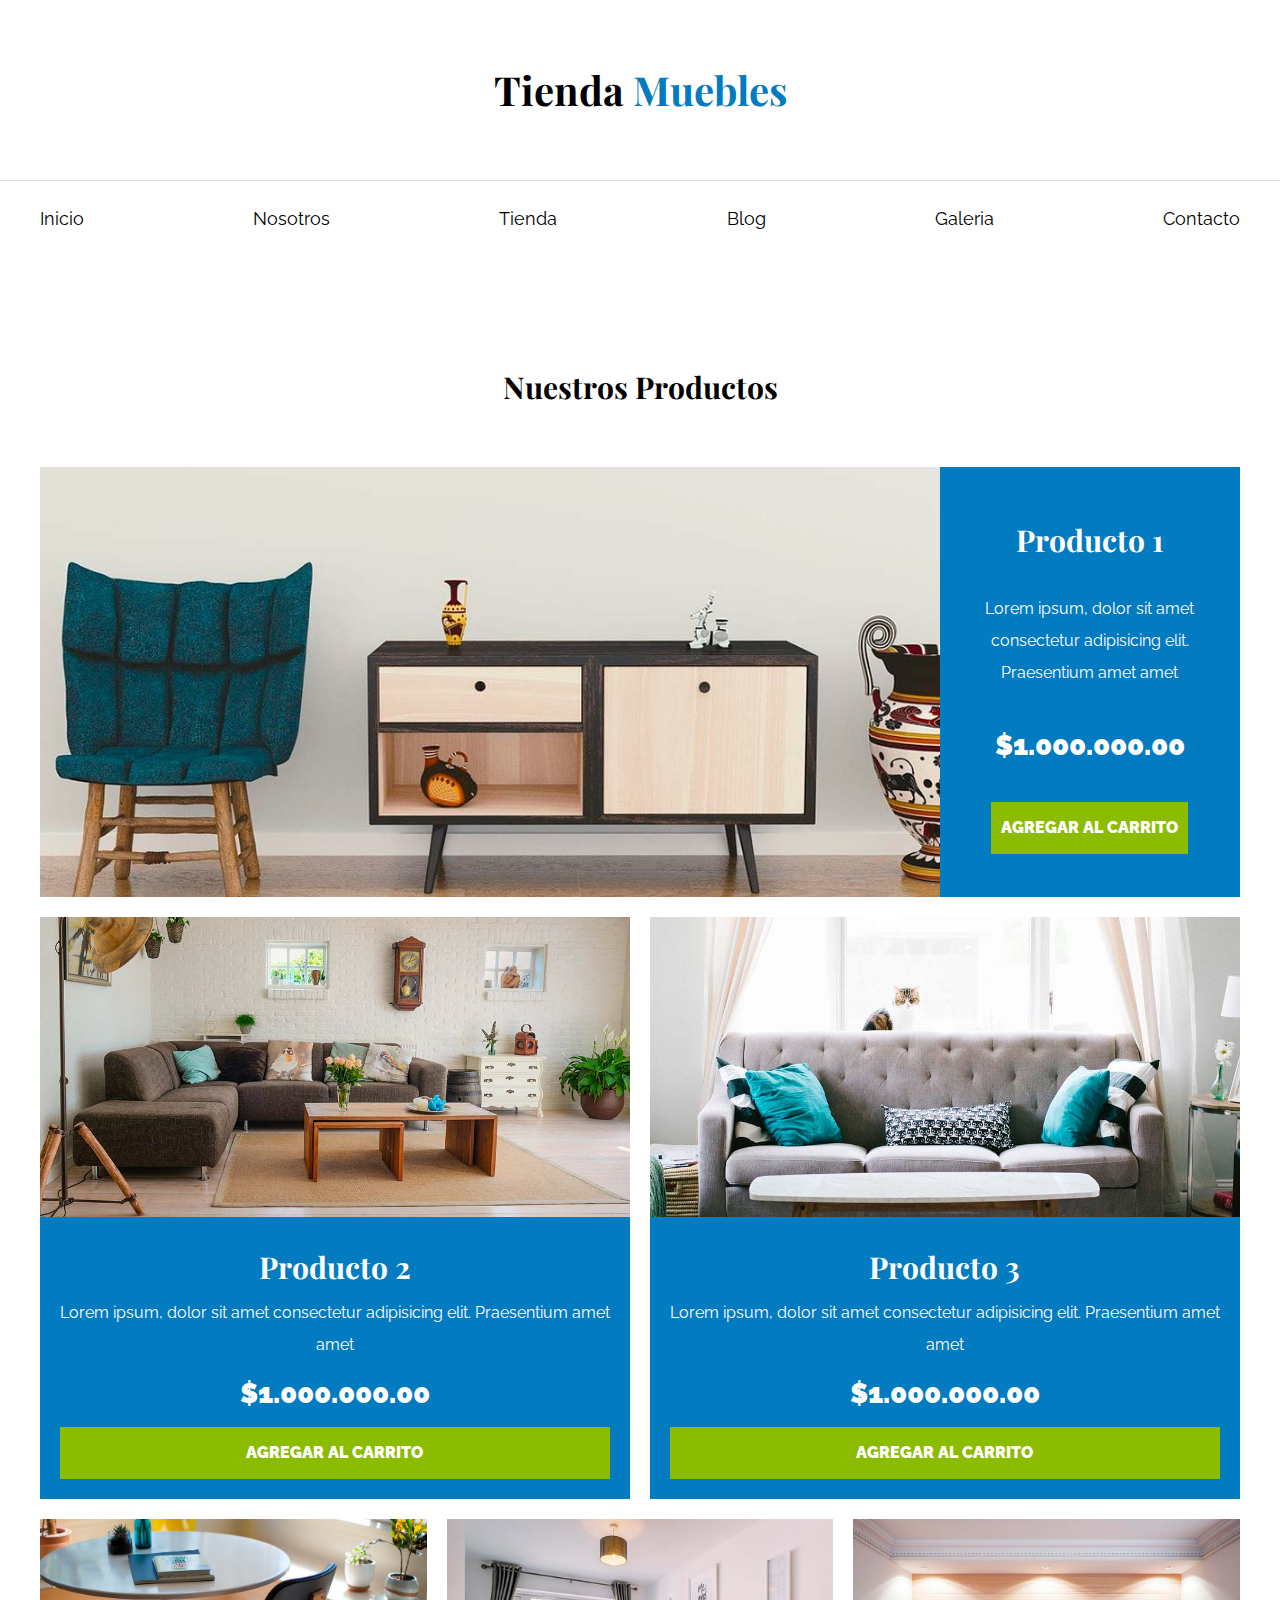
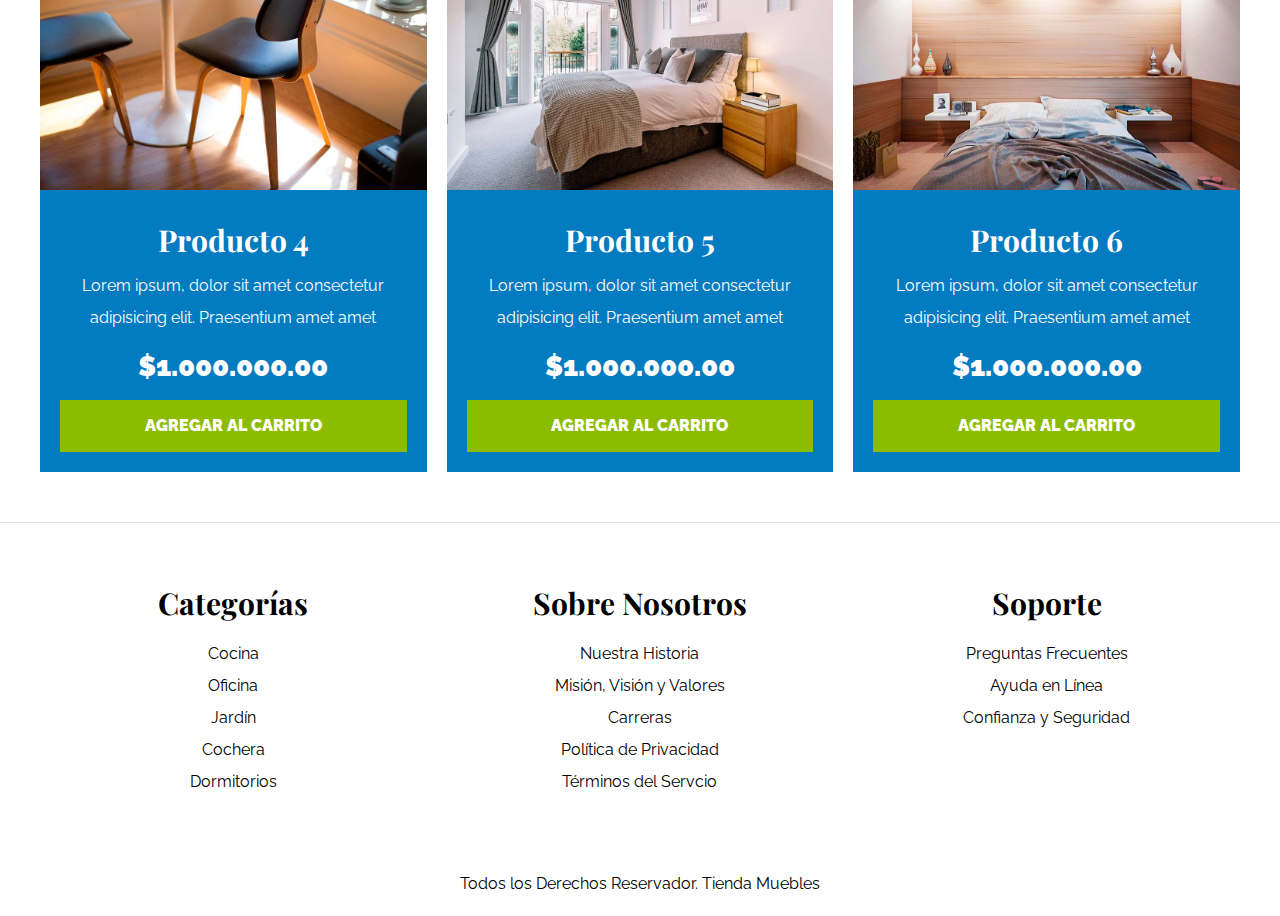
<file: tienda.html>
<!DOCTYPE html>
<html lang="es">
  <head>
    <meta charset="UTF-8" />
    <meta http-equiv="X-UA-Compatible" content="IE=edge" />
    <meta name="viewport" content="width=device-width, initial-scale=1.0" />
    <title>Tienda de Muebles - Tienda</title>
    <link rel="stylesheet" href="/assets/normalize.css" />
    <link rel="preconnect" href="https://fonts.googleapis.com" />
    <link rel="preconnect" href="https://fonts.gstatic.com" crossorigin />
    <link
      href="https://fonts.googleapis.com/css2?family=Playfair+Display:wght@700&family=Raleway:wght@400;700;900&display=swap"
      rel="stylesheet"
    />
    <link rel="stylesheet" href="/assets/styles.css" />
  </head>
  <body>
    <header>
      <h1 class="nombre-sitio">Tienda <span>Muebles</span></h1>
    </header>

    <div class="contenedor-navegacion dawn">
      <nav class="nav-principal contenedor">
        <a href="index.html" class="nav-enlace">Inicio</a>
        <a href="nosotros.html" class="nav-enlace">Nosotros</a>
        <a href="tienda.html" class="nav-enlace">Tienda</a>
        <a href="blog.html" class="nav-enlace">Blog</a>
        <a href="galeria.html" class="nav-enlace">Galeria</a>
        <a href="Contacto.html" class="nav-enlace">Contacto</a>
      </nav>
    </div>

    <main class="contenido-principal contenedor">
        <h2 class="text-center">Nuestros Productos</h2>
        <div class="listado-productos contenedor">
  
          <div class="producto">
            <img src="/assets/img/producto1.jpg" alt="Imagen Producto" />
            <div class="texto-producto">
              <h3>Producto 1</h3>
              <p>
                Lorem ipsum, dolor sit amet consectetur adipisicing elit.
                Praesentium amet amet
              </p>
              <p class="precio">$1.000.000.00</p>
              <a href="#" class="btn">Agregar al Carrito</a>
            </div>
            <!--Info Producto-->
          </div>
          <!--Producto-->
  
          <div class="producto">
            <img src="/assets/img/producto2.jpg" alt="Imagen Producto" />
            <div class="texto-producto">
              <h3>Producto 2</h3>
              <p>
                Lorem ipsum, dolor sit amet consectetur adipisicing elit.
                Praesentium amet amet
              </p>
              <p class="precio">$1.000.000.00</p>
              <a href="#" class="btn">Agregar al Carrito</a>
            </div>
            <!--Info Producto-->
          </div>
          <!--Producto-->
  
          <div class="producto">
            <img src="/assets/img/producto3.jpg" alt="Imagen Producto" />
            <div class="texto-producto">
              <h3>Producto 3</h3>
              <p>
                Lorem ipsum, dolor sit amet consectetur adipisicing elit.
                Praesentium amet amet
              </p>
              <p class="precio">$1.000.000.00</p>
              <a href="#" class="btn">Agregar al Carrito</a>
            </div>
            <!--Info Producto-->
          </div>
          <!--Producto-->
  
          <div class="producto">
            <img src="/assets/img/producto4.jpg" alt="Imagen Producto" />
            <div class="texto-producto">
              <h3>Producto 4</h3>
              <p>
                Lorem ipsum, dolor sit amet consectetur adipisicing elit.
                Praesentium amet amet
              </p>
              <p class="precio">$1.000.000.00</p>
              <a href="#" class="btn">Agregar al Carrito</a>
            </div>
            <!--Info Producto-->
          </div>
          <!--Producto-->
  
          <div class="producto">
            <img src="/assets/img/producto5.jpg" alt="Imagen Producto" />
            <div class="texto-producto">
              <h3>Producto 5</h3>
              <p>
                Lorem ipsum, dolor sit amet consectetur adipisicing elit.
                Praesentium amet amet
              </p>
              <p class="precio">$1.000.000.00</p>
              <a href="#" class="btn">Agregar al Carrito</a>
            </div>
            <!--Info Producto-->
          </div>
          <!--Producto-->
  
          <div class="producto">
            <img src="/assets/img/producto6.jpg" alt="Imagen Producto" />
            <div class="texto-producto">
              <h3>Producto 6</h3>
              <p>
                Lorem ipsum, dolor sit amet consectetur adipisicing elit.
                Praesentium amet amet
              </p>
              <p class="precio">$1.000.000.00</p>
              <a href="#" class="btn">Agregar al Carrito</a>
            </div>
            <!--Info Producto-->
          </div>
          <!--Producto-->
        </div>
        <!--Fin de listado de productos-->
      </main>

    <footer class="side-footer">
      <div class="grid-footer contenedor">
        <div>
          <h3>Categorías</h3>
  
          <nav class="footer-menu">
            <a href="#">Cocina</a>
            <a href="#">Oficina</a>
            <a href="#">Jardín</a>
            <a href="#">Cochera</a>
            <a href="#">Dormitorios</a>
          </nav>
        </div>
  
        <div>
          <h3>Sobre Nosotros</h3>
  
          <nav class="footer-menu">
            <a href="#">Nuestra Historia</a>
            <a href="#">Misión, Visión y Valores</a>
            <a href="#">Carreras</a>
            <a href="#">Política de Privacidad</a>
            <a href="#">Términos del Servcio</a>
          </nav>
        </div>
  
        <div>
          <h3>Soporte</h3>
  
          <nav class="footer-menu">
            <a href="#">Preguntas Frecuentes</a>
            <a href="#">Ayuda en Línea</a>
            <a href="#">Confianza y Seguridad</a>
          </nav>
        </div>
      </div>
      <p class="copyright">Todos los Derechos Reservador. Tienda Muebles</p>
    </footer>
  </body>
</html>
</file>
<file: assets/styles.css>
html {
  box-sizing: border-box;
  font-size: 62.5%; /* 1rem = 10px */
}

*,
* :before,
*::after {
  box-sizing: inherit;
}

body {
  font-family: "Raleway", sans-serif;
  font-size: 1.6rem;
  line-height: 2;
}

/* Globales */

a {
  text-decoration: none;
  color: #000000;
}

img {
  max-width: 100%;
  display: block;
}

h1,
h2,
h3,
h4,
h5,
h6 {
  font-family: "Playfair Display", serif;
  margin: 0 0 5rem 0;
}

h1 {
  font-size: 4rem;
}

@media (min-width: 768px) {
  h1 {
    font-size: 5rem;
  }
}

h2 {
  font-size: 3.2rem;
}

@media (min-width: 768px) {
  h2 {
    font-size: 4rem;
  }
}

h2 {
  font-size: 3rem;
}

h3 {
  font-size: 2.4rem;
}

@media (min-width: 768px) {
  h3 {
    font-size: 3rem;
  }
}

.contenedor {
  max-width: 120rem;
  margin: 0 auto;
}

.titulo-seccion {
  text-align: center;
  margin: 4rem 0;
}

.btn {
  background-color: #8cbc00;
  display: block;
  text-transform: uppercase;
  color: #fff;
  font-weight: 900;
  padding: 1rem;
  transition: background-color 0.3s ease-out;
  -webkit-transition: background-color 0.3s ease-out;
  -moz-transition: background-color 0.3s ease-out;
  -ms-transition: background-color 0.3s ease-out;
  -o-transition: background-color 0.3s ease-out;
  text-align: center;
  border: none;
  width: 100%;
}

@media (min-width:768px) {
  .btn{
    width: auto;
  }
}

.btn:hover {
  background-color: #769c02;
  display: block;
  text-transform: uppercase;
  color: #fff;
  font-weight: 900;
  padding: 1rem;
  cursor: pointer;
}

/* Utilidades */

.text-center {
  text-align: center;
}

@media (min-width:768px) {
  .max-width-30 {
    max-width: 30rem;
  }
}

/*Header y Navegacion*/

.nombre-sitio {
  margin-top: 5rem;
  text-align: center;
  font-size: 4rem;
}

.nombre-sitio span {
  color: #037bc0;
}

.contenedor-navegacion {
  border-top: 1px solid #e1e1e1;
}

.nav-principal {
  padding: 2rem 0;
  display: flex;
  flex-direction: column;
  align-items: center;
}

@media (min-width: 768px) {
  .nav-principal {
    flex-direction: row;
    justify-content: space-between;
  }
}

.nav-enlace {
  font-size: 1.8rem;
}

.heroe {
  height: 25rem;
  background-image: url(../assets/img/principal.jpg);
  background-repeat: no-repeat;
  background-size: cover;
  background-position: center center;
}

@media (min-width: 768px) {
  .heroe {
    height: 55.5rem;
  }
}

/* Categorias */

.categorias {
  padding-bottom: 5rem;
}

.categoria {
  margin-bottom: 2rem;
}

@media (min-width: 768px) {
  .categoria {
    margin-bottom: 0;
  }
}

.categoria img {
  width: 100%;
}

@media (min-width: 768px) {
  .listado-categorias {
    display: grid;
    grid-template-columns: repeat(3, 1fr);
    gap: 2rem;
  }
}

.categoria a {
  display: block;
  text-align: center;
  font-size: 2rem;
  padding: 2rem;
}

.categoria a:hover {
  background-color: #037bc0;
  color: #ffffff;
  border-bottom-right-radius: 1rem;
}

/* Bloque Nosotros */

.sobre-nosotros {
  background-image: linear-gradient(
      to bottom,
      transparent 50%,
      #037bc0 50% 100%
    ),
    url(../assets/img/nosotros.jpg);
  background-repeat: no-repeat;
  background-size: 100%, 70rem;
  background-position: center, top-left;
  padding: 10rem 0;
}

@media (min-width: 768px) {
  .sobre-nosotros {
    background-image: linear-gradient(
        to right,
        transparent 50%,
        #037bc0 50% 100%
      ),
      url(../assets/img/nosotros.jpg);
    background-repeat: no-repeat;
    background-size: 100%, 160rem;
    background-position: left center;
    padding: 10rem 0;
  }
}

.sobre-nosotros .titulo-seccion {
  margin: 0;
  text-align: left;
}

.sobre-nosotros-grid {
  display: grid;
  grid-template-rows: repeat(2, 1fr);
}

.texto-nosotros {
  grid-row: 2 / 3;
  color: #ffffff;
  padding: 5rem;
}

@media (min-width: 768px) {
  .sobre-nosotros-grid {
    display: grid;
    grid-template-columns: repeat(2, 1fr);
    grid-template-rows: unset;
    column-gap: 8rem;
  }
  .texto-nosotros {
    grid-column: 2 / 3;
    padding: 0;
  }
}

/* Listado de productos */

.contenido-principal {
  padding-top: 5rem;
}

@media (min-width: 768px) {
  .listado-productos {
    display: grid;
    grid-template-columns: repeat(6, 1fr);
    gap: 2rem;
  }

  .producto:nth-child(1) {
    grid-column: 1 / 7;
    display: grid;
    grid-template-columns: 3fr 1fr;
  }

  .producto:nth-child(1) img {
    height: 43rem;
    width: 100%;
    object-fit: cover;
  }

  .producto:nth-child(1) .texto-producto {
    display: flex;
    flex-direction: column;
    align-items: center;
    justify-content: space-evenly;
  }

  .producto:nth-child(2) img,
  .producto:nth-child(3) img {
    height: 30rem;
    width: 100%;
    object-fit: cover;
  }

  .producto:nth-child(2) {
    grid-column: 1 / 4;
  }

  .producto:nth-child(3) {
    grid-column: 4 / 7;
  }

  .producto:nth-child(4) {
    grid-column: 1 / 3;
  }

  .producto:nth-child(5) {
    grid-column: 3 / 5;
  }

  .producto:nth-child(6) {
    grid-column: 5 / 7;
  }
}

.producto {
  background-color: #037bc0;
  margin-bottom: 2rem;
}

@media (min-width:768px) {
  .producto{
    margin-bottom: 0;
  }
}

.producto:last-of-type {
  margin-bottom: 0;
}

.texto-producto {
  text-align: center;
  color: #fff;
  padding: 2rem;
}

.texto-producto h3 {
  margin: 0;
}

.texto-producto p {
  margin: 0 0 0.5rem 0;
}

.precio {
  font-size: 2.8rem;
  font-weight: 900;
}

/* Footer */

.side-footer {
  border-top: 1px solid #e1e1e1;
  margin-top: 5rem;
  padding-top: 5rem;
}

.side-footer h3 {
  margin-bottom: 0.5rem;
  text-align: center;
}

@media (min-width:768px) {
  .grid-footer {
    display: grid;
    grid-template-columns: repeat(3, 1fr);
    gap: 2rem;
  }

  .grid-footer > div{
    margin-bottom: 0;
  }
}

.grid-footer > div{
  margin-bottom: 2rem;
}

.footer-menu a {
  display: block;
  text-align: center;
}

.copyright {
  text-align: center;
  margin-top: 5rem;
}

/* Nosotros */

.dawn {
  margin-bottom: 5rem;
}

.contenido-nosotros {
  display: grid;
  grid-template-columns: repeat(auto-fit, minmax(25rem, 1fr));
  column-gap: 4rem;
}

.informacion-nosotros {
  display: flex;
  flex-direction: column;
  justify-content: center;
  padding: 5rem;
}

@media (min-width:768px) {
  .informacion-nosotros{
    padding: 0;
  }
}

/* Blog */

aside{
  padding: 2rem;
}

@media (min-width:768px) {
  .contenedor-blog {
    display: grid;
    grid-template-columns: 2fr 1fr;
    column-gap: 4rem;
  }
  aside{
    padding: 0;
  }  
}

.entrada {
  border-bottom: 2px solid #e1e1e1;
  padding-bottom: 4rem;
  margin-bottom: 2rem;
  padding: 2rem 2rem;
}

.entrada h2{
  text-align: center;
}

@media (min-width:768px) {
  .entrada h2{
    text-align: left;
  }
}

.entrada:last-of-type {
  border: none;
}


@media (min-width:768px) {
  .entrada-meta {
    display: flex;
    justify-content: space-between;
  }
}

.entrada-meta p {
  font-weight: 900;
}

.entrada-meta span {
  color: #037bc0;
}

/* Entrada */

.contenido-entrada-blog {
  width: 60rem;
  margin: 0 auto;
}

/* Galería */

.galeria {
  list-style: none;
  padding: 0;
  margin: 0;
  display: grid;
  grid-template-columns: repeat(2, 1fr);
  gap: 2rem;
}

@media (min-width:768px) {
  .galeria {
    grid-template-columns: repeat(3, 1fr);
  }
}

.galeria img {
  height: 40rem;
  width: 40rem;
  object-fit: cover;
}

/*Formulario*/

.formulario {
  max-width: 60rem;
  margin: 0 auto;
}

.formulario fieldset {
  border: 1px solid #000000;
  margin-bottom: 2rem;
}

.formulario legend {
  background-color: #005485;
  width: 100%;
  color: #fff;
  text-align: center;
  text-transform: uppercase;
  font-weight: 900;
  padding: 1rem;
  margin-bottom: 4rem;
}

.campo {
  display: flex;
  margin-bottom: 2rem;
}

.campo label {
  flex-basis: 10rem;
}

.campo input,
.campo textarea,
.campo input:not([type="radio"]) {
  flex: 1;
  border: 1px solid #e1e1e1;
  padding: 1rem;
}
</file>
